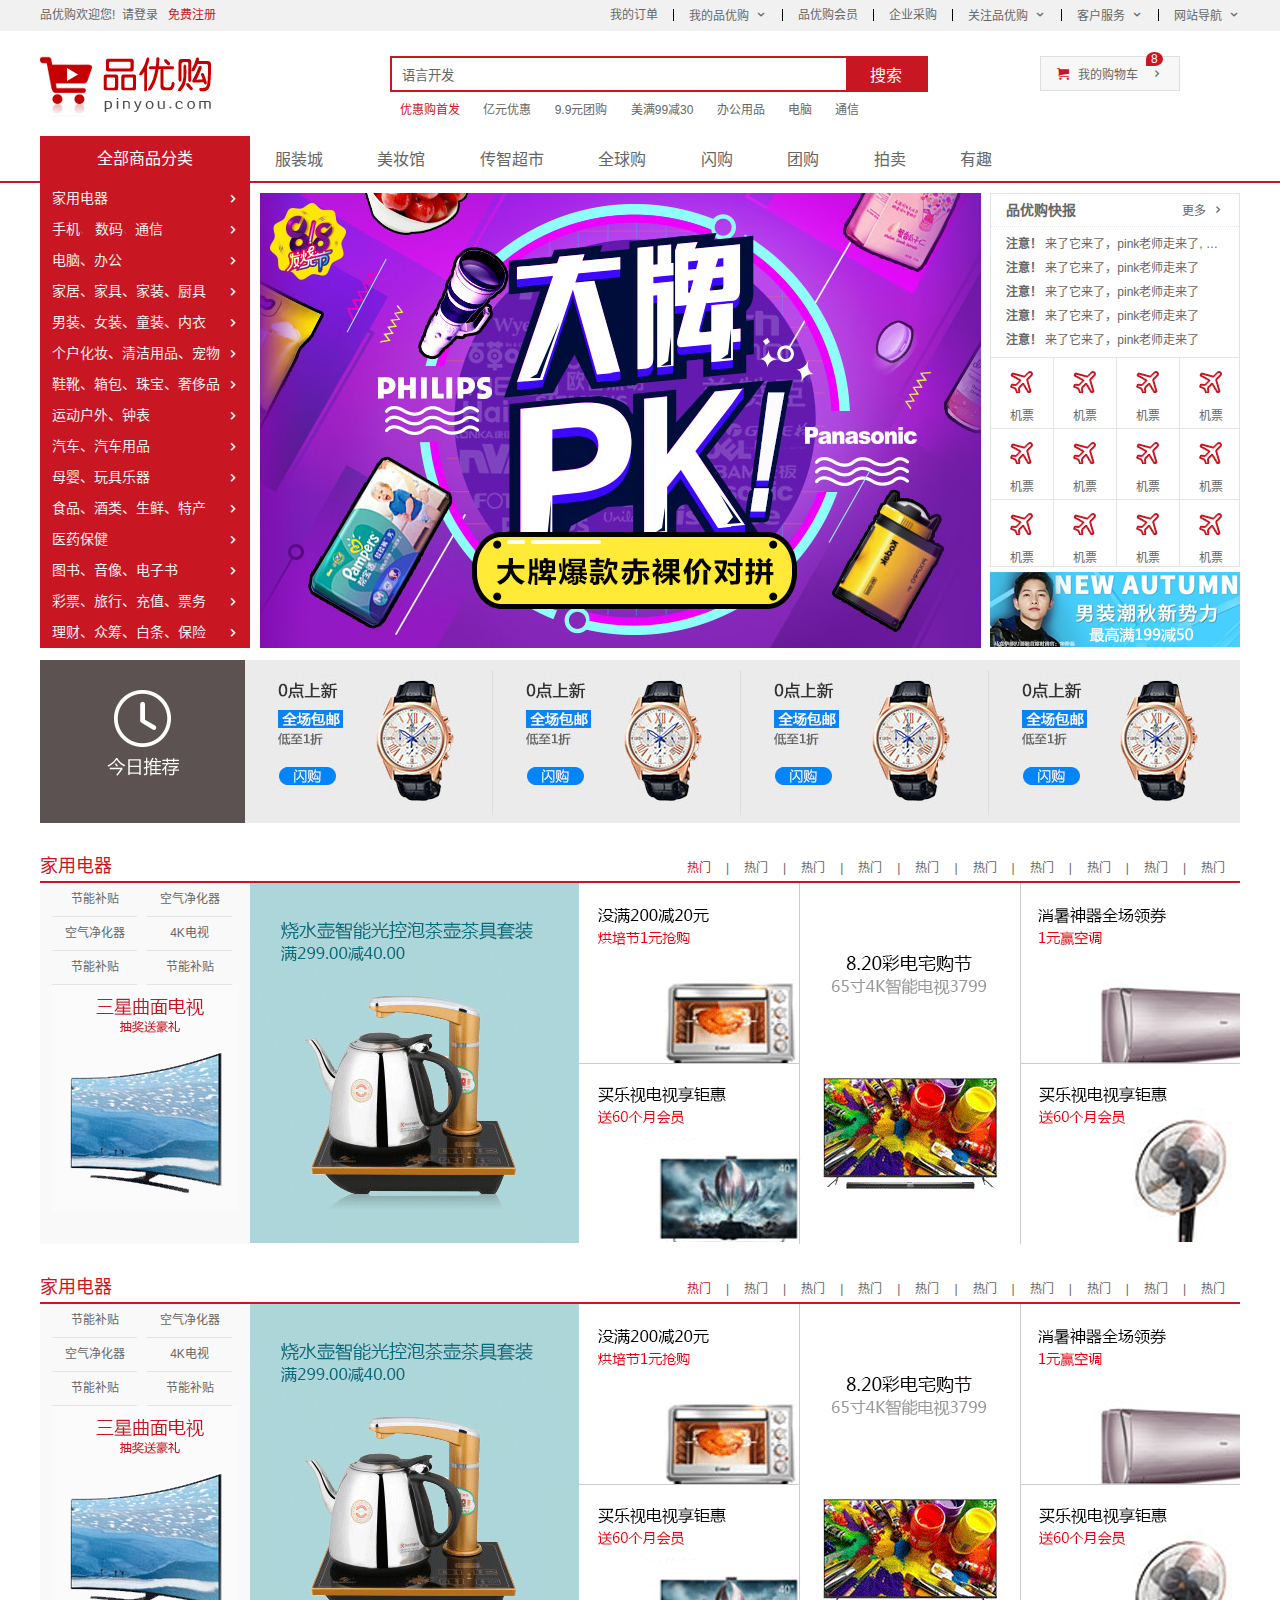
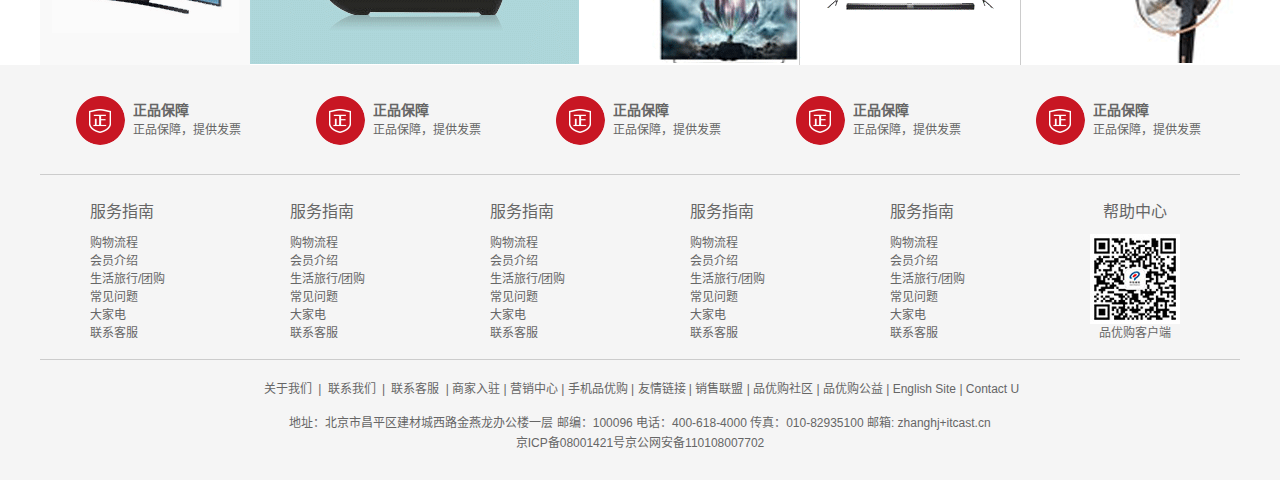
<file: index.html>
<!DOCTYPE html>
<html lang="zh-CN">

<head>
    <meta charset="UTF-8">
    <meta http-equiv="X-UA-Compatible" content="IE=edge">
    <meta name="viewport" content="width=device-width, initial-scale=1.0">
    <title>品优购商城-综合网购首选-正品低价、品质保障、配送及时、轻松购物！</title>
    <!-- 网站说明 -->
    <meta name="description"
        content="品优购商城-专业的综合网上购物商城,销售家电、数码通讯、电脑、家居百货、服装服饰、母婴、图书、食品等数万个品牌优质商品.便捷、诚信的服务，为您提供愉悦的网上购物体验!">
    <!-- 关键字 -->
    <meta name="keywords" content="网上购物,网上商城,手机,笔记本,电脑,MP3,CD,VCD,DV,相机,数码,配件,手表,存储卡,京东">
    <!-- 引入favicon图标 -->
    <link rel="shortcut icon" href="favicon.ico" />
    <!-- 引入css初始化； -->
    <link rel="stylesheet" href="css/base.css">
    <!-- 引入公共css -->
    <link rel="stylesheet" href="css/common.css">
    <link rel="stylesheet" href="css/index.css">

</head>

<body>
    <!-- 顶部快捷导航start -->
    <section class="shortcut">
        <div class="w">
            <article class="fl">
                <ul>
                    <li> 品优购欢迎您! &nbsp;</li>
                    <li> <a href="#">请登录</a> &nbsp; <a href="register.html" class="style_red">免费注册</a>
                    </li>
                </ul>

            </article>
            <div class="fr">
                <ul>
                    <li>我的订单</li>
                    <li></li>
                    <li class="aroow_icon">我的品优购</li>
                    <li></li>
                    <li>品优购会员</li>
                    <li></li>
                    <li>企业采购</li>
                    <li></li>
                    <li class="aroow_icon">关注品优购</li>
                    <li></li>
                    <li class="aroow_icon">客户服务</li>
                    <li></li>
                    <li class="aroow_icon">网站导航</li>
                </ul>


            </div>

        </div>
    </section>
    <!-- 顶部快捷导航end -->

    <!-- 头部模块header start  -->
    <header class="header w">
        <div class="logo">
            <h1>
                <a href="index.html" title="品优购商城">品优购商城</a>
            </h1>
        </div>

        <div class="seach">
            <input type="text" value="语言开发" class="fl">
            <button class="fl">搜索</button>

        </div>

        <div class="hotwords">
            <a href="#" class="style_red">优惠购首发</a>
            <a href="#">亿元优惠</a>
            <a href="#">9.9元团购</a>
            <a href="#">美满99减30</a>
            <a href="#">办公用品</a>
            <a href="#">电脑</a>
            <a href="#">通信</a>
        </div>

        <div class="shopcar">
            <span>8</span>
            我的购物车
        </div>

    </header>
    <!-- 头部模块header end -->

    <!-- 导航模块start -->
    <div class="nav">
        <nav class="w">
            <div class="dropdown">
                <div class="dt">全部商品分类</div>
                <section class="dd">
                    <ul>
                        <li><a href="#">家用电器</a> </li>
                        <li><a href="list.html">手机</a>、 <a href="#">数码</a>、<a href="#">通信</a> </li>
                        <li><a href="#">电脑、办公</a> </li>
                        <li><a href="#">家居、家具、家装、厨具</a> </li>
                        <li><a href="#">男装、女装、童装、内衣</a> </li>
                        <li><a href="#">个户化妆、清洁用品、宠物</a> </li>
                        <li><a href="#">鞋靴、箱包、珠宝、奢侈品</a> </li>
                        <li><a href="#">运动户外、钟表</a> </li>
                        <li><a href="#">汽车、汽车用品</a> </li>
                        <li><a href="#">母婴、玩具乐器</a> </li>
                        <li><a href="#">食品、酒类、生鲜、特产</a> </li>
                        <li><a href="#">医药保健</a> </li>
                        <li><a href="#">图书、音像、电子书</a> </li>
                        <li><a href="#">彩票、旅行、充值、票务</a> </li>
                        <li><a href="#">理财、众筹、白条、保险</a> </li>
                    </ul>
                </section>

            </div>
            <div class="navitems">
                <a href="#">服装城</a>
                <a href="#">美妆馆</a>
                <a href="#">传智超市</a>
                <a href="#">全球购</a>
                <a href="#">闪购</a>
                <a href="#">团购</a>
                <a href="#">拍卖</a>
                <a href="#">有趣</a>
            </div>
        </nav>
    </div>
    <!-- 导航模块end -->


    <!-- 首页专有模块start -->
    <div class="w">
        <div class="main">
            <div class="focus fl">
                <ul>
                    <li><img src="upload/focus1.png" alt=""></li>
                </ul>
            </div>

            <div class="newsflash fr">
                <div class="news">
                    <div class="news_hd">
                        <h5 class="fl">品优购快报</h5>
                        <a href="#" class="more fr">更多 <span></span></a>
                    </div>
                    <div class="news_bd">
                        <ul>
                            <li><a href="#"><strong>注意！</strong> 来了它来了，pink老师走来了, 它是谁？</a></li>
                            <li><a href="#"><strong>注意！</strong> 来了它来了，pink老师走来了</a></li>
                            <li><a href="#"><strong>注意！</strong> 来了它来了，pink老师走来了</a></li>
                            <li><a href="#"><strong>注意！</strong> 来了它来了，pink老师走来了</a></li>
                            <li><a href="#"><strong>注意！</strong> 来了它来了，pink老师走来了</a></li>

                        </ul>
                    </div>
                </div>
                <div class="lifeservie">
                    <ul>
                        <li><span></span>
                            <p>机票</p>
                        </li>
                        <li><span></span>
                            <p>机票</p>
                        </li>
                        <li><span></span>
                            <p>机票</p>
                        </li>
                        <li><span></span>
                            <p>机票</p>
                        </li>
                        <li><span></span>
                            <p>机票</p>
                        </li>
                        <li><span></span>
                            <p>机票</p>
                        </li>
                        <li><span></span>
                            <p>机票</p>
                        </li>
                        <li><span></span>
                            <p>机票</p>
                        </li>
                        <li><span></span>
                            <p>机票</p>
                        </li>
                        <li><span></span>
                            <p>机票</p>
                        </li>
                        <li><span></span>
                            <p>机票</p>
                        </li>
                        <li><span></span>
                            <p>机票</p>
                        </li>
                        <span></span>
                        <p>机票</p>
                    </ul>
                </div>
                <div class="bargain"><img src="upload/bargain.png" alt=""></div>
            </div>
        </div>
    </div>
    <!-- 首页专有模块end -->


    <!-- 推荐模块start -->
    <div class="recom w">
        <div class="recom_hd fl">
            <img src="images/recom.png" alt="">
        </div>
        <div class="recom_bd ">
            <ul>
                <li>
                    <img src="upload/recom_03.jpg" alt="">
                </li>
                <li>
                    <img src="upload/recom_03.jpg" alt="">
                </li>
                <li>
                    <img src="upload/recom_03.jpg" alt="">
                </li>
                <li>
                    <img src="upload/recom_03.jpg" alt="">
                </li>
            </ul>
        </div>
    </div>
    <!-- 推荐模块end -->

    <!-- 楼层区域start -->
    <div class="floor w">
        <!-- /*总盒子*/ -->
        <div class="jiadian">
            <!-- /*第一行大盒子*/ -->
            <div class="box_hd">
                <!-- /* 头部导航盒子*/ -->
                <h3 class="fl">家用电器</h3>
                <div class="tab_list fr">
                    <ul>
                        <li><a href="#" class="style_red">热门</a>|</li>
                        <li><a href="#">热门</a>|</li>
                        <li><a href="#">热门</a>|</li>
                        <li><a href="#">热门</a>|</li>
                        <li><a href="#">热门</a>|</li>
                        <li><a href="#">热门</a>|</li>
                        <li><a href="#">热门</a>|</li>
                        <li><a href="#">热门</a>|</li>
                        <li><a href="#">热门</a>|</li>
                        <li><a href="#">热门</a></li>

                    </ul>
                </div>

            </div>

            <div class="box_bd">
                <!-- 主体内容盒子 -->
                <div class="tab_content">
                    <!-- 装内容的盒子 -->
                    <div class="tab_list_item">
                        <!-- 内容盒子1，对应头部导航盒子的关键词 -->
                        <div class="col_210 fl">
                            <!-- 第一列盒子 -->

                            <ul>
                                <li><a href="#">节能补贴</a></li>
                                <li><a href="#">空气净化器</a></li>
                                <li><a href="#">空气净化器</a></li>
                                <li><a href="#">4K电视</a></li>
                                <li><a href="#">节能补贴</a></li>
                                <li><a href="#">节能补贴</a></li>
                            </ul>

                            <a href="#"><img src="upload/floor-1-1.png" alt=""></a>
                        </div>

                        <div class="col_329 fl">
                            <a href="#"><img src="upload/floor-1-b01.png" alt=""></a>
                        </div>
                        <!-- 第二列盒子 -->
                        <div class="col_221 fl">
                            <a href="#" class="bb"><img src="upload/floor-1-2.png" alt=""></a>
                            <a href="#"><img src="upload/floor-1-3.png" alt=""></a>

                        </div>
                        <!-- 第三列盒子 -->

                        <div class="col_221 fl">
                            <a href="#"><img src="upload/floor-1-4.png" alt=""></a>
                        </div>
                        <!-- 第四列盒子 -->

                        <div class="col_219 fl">
                            <a href="#" class="bb"><img src="upload/floor-1-5.png" alt=""></a>
                            <a href="#"><img src="upload/floor-1-6.png" alt=""></a>

                        </div>
                        <!-- 第五列盒子 -->

                    </div>
                </div>


            </div>
        </div>


        <div class="shouji">
            <!-- /*第一行大盒子*/ -->
            <div class="box_hd">
                <!-- /* 头部导航盒子*/ -->
                <h3 class="fl">家用电器</h3>
                <div class="tab_list fr">
                    <ul>
                        <li><a href="#" class="style_red">热门</a>|</li>
                        <li><a href="#">热门</a>|</li>
                        <li><a href="#">热门</a>|</li>
                        <li><a href="#">热门</a>|</li>
                        <li><a href="#">热门</a>|</li>
                        <li><a href="#">热门</a>|</li>
                        <li><a href="#">热门</a>|</li>
                        <li><a href="#">热门</a>|</li>
                        <li><a href="#">热门</a>|</li>
                        <li><a href="#">热门</a></li>

                    </ul>
                </div>

            </div>

            <div class="box_bd">
                <!-- 主体内容盒子 -->
                <div class="tab_content">
                    <!-- 装内容的盒子 -->
                    <div class="tab_list_item">
                        <!-- 内容盒子1，对应头部导航盒子的关键词 -->
                        <div class="col_210 fl">
                            <!-- 第一列盒子 -->

                            <ul>
                                <li><a href="#">节能补贴</a></li>
                                <li><a href="#">空气净化器</a></li>
                                <li><a href="#">空气净化器</a></li>
                                <li><a href="#">4K电视</a></li>
                                <li><a href="#">节能补贴</a></li>
                                <li><a href="#">节能补贴</a></li>
                            </ul>

                            <a href="#"><img src="upload/floor-1-1.png" alt=""></a>
                        </div>

                        <div class="col_329 fl">
                            <a href="#"><img src="upload/floor-1-b01.png" alt=""></a>
                        </div>
                        <!-- 第二列盒子 -->
                        <div class="col_221 fl">
                            <a href="#" class="bb"><img src="upload/floor-1-2.png" alt=""></a>
                            <a href="#"><img src="upload/floor-1-3.png" alt=""></a>

                        </div>
                        <!-- 第三列盒子 -->

                        <div class="col_221 fl">
                            <a href="#"><img src="upload/floor-1-4.png" alt=""></a>
                        </div>
                        <!-- 第四列盒子 -->

                        <div class="col_219 fl">
                            <a href="#" class="bb"><img src="upload/floor-1-5.png" alt=""></a>
                            <a href="#"><img src="upload/floor-1-6.png" alt=""></a>

                        </div>
                        <!-- 第五列盒子 -->

                    </div>
                </div>


            </div>
        </div>
    </div>
    <!-- 楼层区域end -->


    <!-- 底部模块start -->
    <footer class="footer">
        <div class="w">
            <div class="mod_servecie">
                <ul>
                    <li>
                        <h5></h5>
                        <div class="service_txt">
                            <h3>正品保障 </h3>
                            <p>正品保障，提供发票</p>

                        </div>
                    </li>
                    <li>
                        <h5></h5>
                        <div class="service_txt">
                            <h3>正品保障 </h3>
                            <p>正品保障，提供发票</p>

                        </div>
                    </li>
                    <li>
                        <h5></h5>
                        <div class="service_txt">
                            <h3>正品保障 </h3>
                            <p>正品保障，提供发票</p>

                        </div>
                    </li>
                    <li>
                        <h5></h5>
                        <div class="service_txt">
                            <h3>正品保障 </h3>
                            <p>正品保障，提供发票</p>

                        </div>
                    </li>
                    <li>
                        <h5></h5>
                        <div class="service_txt">
                            <h3>正品保障 </h3>
                            <p>正品保障，提供发票</p>

                        </div>
                    </li>


                </ul>
            </div>

            <div class="mod_help">
                <dl>
                    <dt>服务指南</dt>
                    <dd><a href="#">购物流程</a></dd>
                    <dd><a href="#">会员介绍</a></dd>
                    <dd><a href="#">生活旅行/团购</a></dd>
                    <dd><a href="#">常见问题</a></dd>
                    <dd><a href="#">大家电</a></dd>
                    <dd><a href="#">联系客服</a></dd>
                </dl>
                <dl>
                    <dt>服务指南</dt>
                    <dd><a href="#">购物流程</a></dd>
                    <dd><a href="#">会员介绍</a></dd>
                    <dd><a href="#">生活旅行/团购</a></dd>
                    <dd><a href="#">常见问题</a></dd>
                    <dd><a href="#">大家电</a></dd>
                    <dd><a href="#">联系客服</a></dd>
                </dl>
                <dl>
                    <dt>服务指南</dt>
                    <dd><a href="#">购物流程</a></dd>
                    <dd><a href="#">会员介绍</a></dd>
                    <dd><a href="#">生活旅行/团购</a></dd>
                    <dd><a href="#">常见问题</a></dd>
                    <dd><a href="#">大家电</a></dd>
                    <dd><a href="#">联系客服</a></dd>
                </dl>
                <dl>
                    <dt>服务指南</dt>
                    <dd><a href="#">购物流程</a></dd>
                    <dd><a href="#">会员介绍</a></dd>
                    <dd><a href="#">生活旅行/团购</a></dd>
                    <dd><a href="#">常见问题</a></dd>
                    <dd><a href="#">大家电</a></dd>
                    <dd><a href="#">联系客服</a></dd>
                </dl>
                <dl>
                    <dt>服务指南</dt>
                    <dd><a href="#">购物流程</a></dd>
                    <dd><a href="#">会员介绍</a></dd>
                    <dd><a href="#">生活旅行/团购</a></dd>
                    <dd><a href="#">常见问题</a></dd>
                    <dd><a href="#">大家电</a></dd>
                    <dd><a href="#">联系客服</a></dd>
                </dl>

                <dl>
                    <dt id="di">帮助中心</dt>
                    <dd><img src="images/wx_cz.jpg" alt=""></dd>
                    <dd>品优购客户端</dd>
                </dl>

            </div>
        </div>

        <div class="mod_copyright w">
            <div class="link">
                <a href="#">关于我们</a> | <a href="#">联系我们</a> | <a href="#">联系客服</a> | 商家入驻 | 营销中心 | 手机品优购 | 友情链接 | 销售联盟 |
                品优购社区 | 品优购公益 |
                English Site | Contact U
            </div>
            <div class="copyright">
                地址：北京市昌平区建材城西路金燕龙办公楼一层 邮编：100096 电话：400-618-4000 传真：010-82935100 邮箱: zhanghj+itcast.cn <br>
                京ICP备08001421号京公网安备110108007702
            </div>
        </div>
    </footer>
    <!-- 底部模块end -->

</body>

</html>
</file>
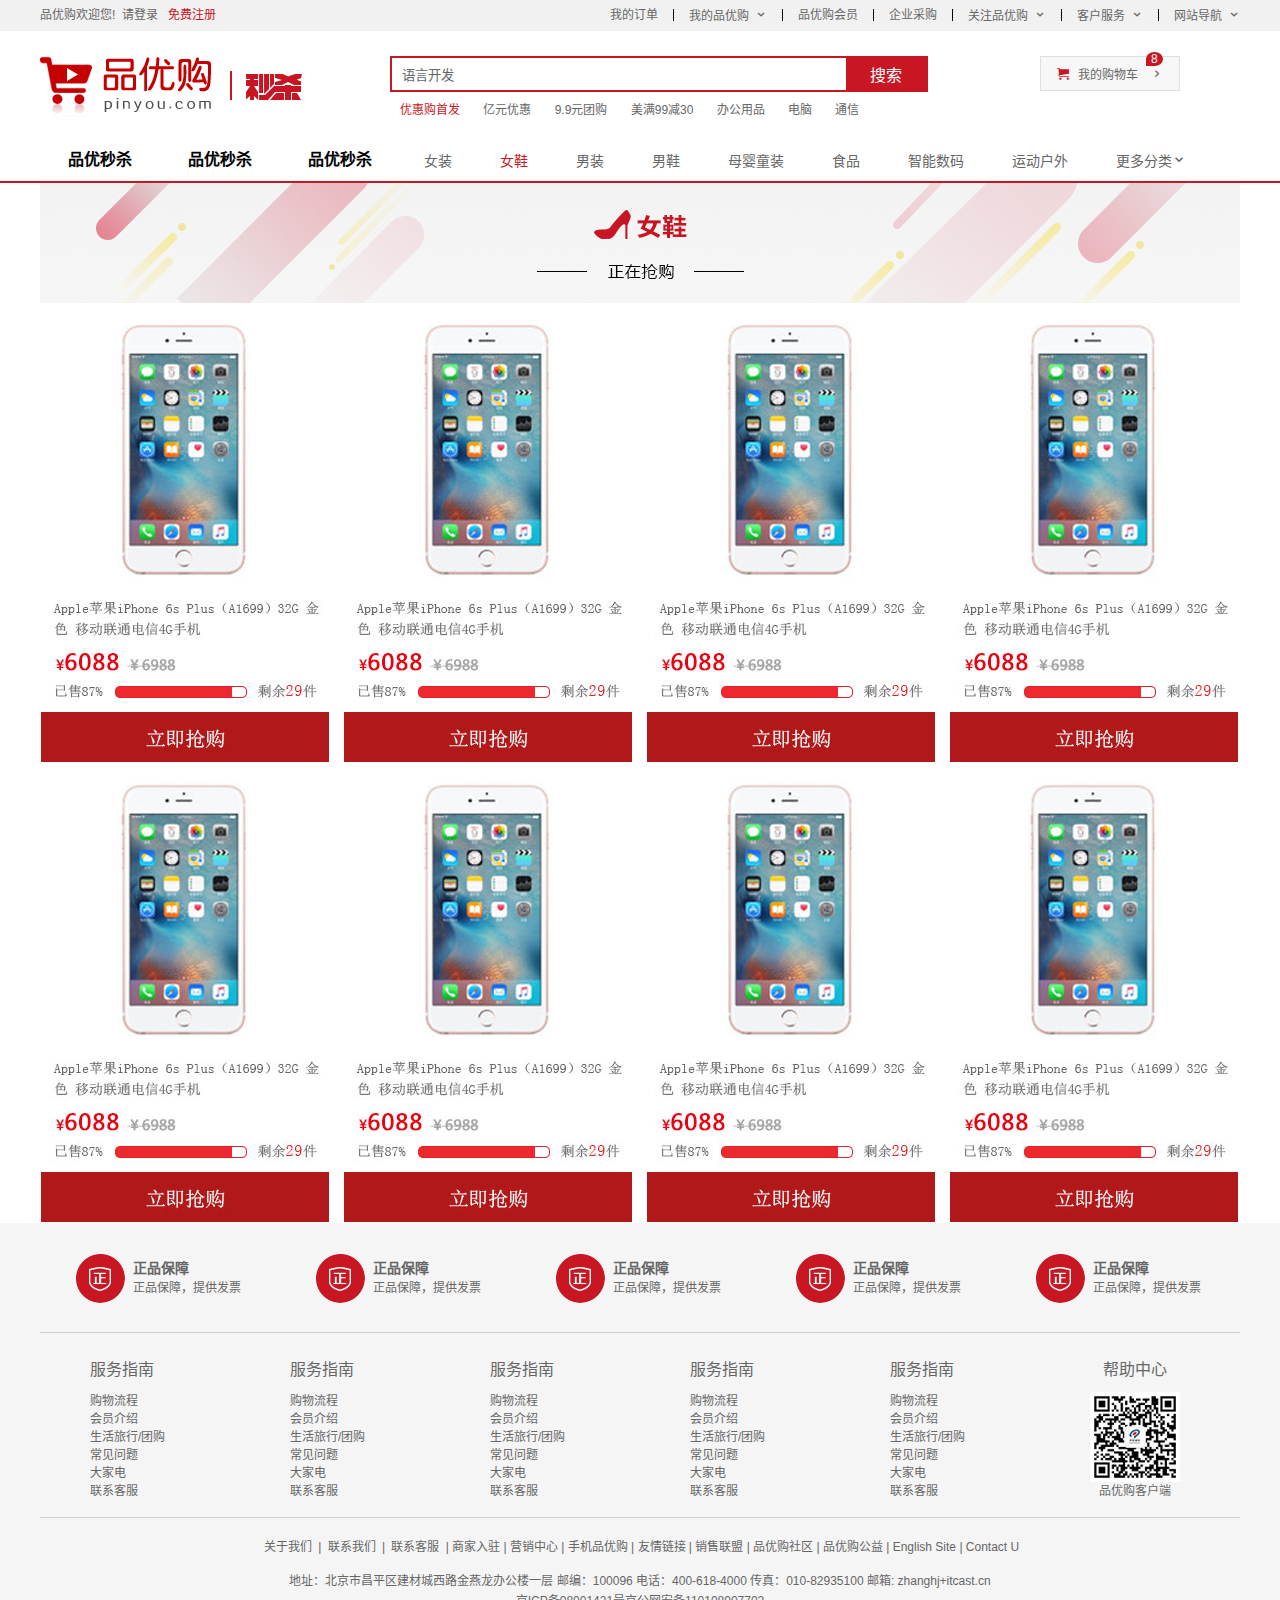
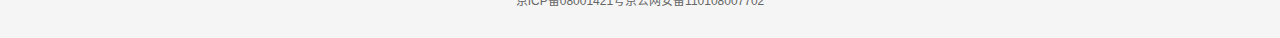
<file: list.html>
<!DOCTYPE html>
<html lang="zh-CN">

<head>
    <meta charset="UTF-8">
    <meta http-equiv="X-UA-Compatible" content="IE=edge">
    <meta name="viewport" content="width=device-width, initial-scale=1.0">
    <title>品优购商城-综合网购首选-正品低价、品质保障、配送及时、轻松购物！</title>
    <!-- 网站说明 -->
    <meta name="description"
        content="品优购商城-专业的综合网上购物商城,销售家电、数码通讯、电脑、家居百货、服装服饰、母婴、图书、食品等数万个品牌优质商品.便捷、诚信的服务，为您提供愉悦的网上购物体验!">
    <!-- 关键字 -->
    <meta name="keywords" content="网上购物,网上商城,手机,笔记本,电脑,MP3,CD,VCD,DV,相机,数码,配件,手表,存储卡,京东">
    <!-- 引入favicon图标 -->
    <link rel="shortcut icon" href="favicon.ico" />
    <!-- 引入css初始化； -->
    <link rel="stylesheet" href="css/base.css">
    <!-- 引入公共css -->
    <link rel="stylesheet" href="css/common.css">
    <link rel="stylesheet" href="css/list.css">
</head>

<body>
    <!-- 顶部快捷导航start -->
    <section class="shortcut">
        <div class="w">
            <article class="fl">
                <ul>
                    <li> 品优购欢迎您! &nbsp;</li>
                    <li> <a href="#">请登录</a> &nbsp; <a href="register.html" class="style_red">免费注册</a>
                    </li>
                </ul>

            </article>
            <div class="fr">
                <ul>
                    <li>我的订单</li>
                    <li></li>
                    <li class="aroow_icon">我的品优购</li>
                    <li></li>
                    <li>品优购会员</li>
                    <li></li>
                    <li>企业采购</li>
                    <li></li>
                    <li class="aroow_icon">关注品优购</li>
                    <li></li>
                    <li class="aroow_icon">客户服务</li>
                    <li></li>
                    <li class="aroow_icon">网站导航</li>
                </ul>


            </div>

        </div>
    </section>
    <!-- 顶部快捷导航end -->

    <!-- 头部模块header start  -->
    <header class="header w">
        <div class="logo">
            <h1>
                <a href="index.html" title="品优购商城">品优购商城</a>
            </h1>
        </div>


        <!-- 秒杀模块start -->
        <div class="sk">
            <img src="images/sk.png" alt="">
        </div>
        <!-- 秒杀模块end -->


        <div class="seach">
            <input type="text" value="语言开发" class="fl">
            <button class="fl">搜索</button>

        </div>

        <div class="hotwords">
            <a href="#" class="style_red">优惠购首发</a>
            <a href="#">亿元优惠</a>
            <a href="#">9.9元团购</a>
            <a href="#">美满99减30</a>
            <a href="#">办公用品</a>
            <a href="#">电脑</a>
            <a href="#">通信</a>
        </div>

        <div class="shopcar">
            <span>8</span>
            我的购物车
        </div>

    </header>
    <!-- 头部模块header end -->

    <!-- 导航模块start -->
    <div class="nav">
        <nav class="w">
            <div class="sk_list fl">
                <ul>
                    <li><a href="#">品优秒杀</a></li>
                    <li><a href="#">品优秒杀</a></li>
                    <li><a href="#">品优秒杀</a></li>
                </ul>
            </div>

            <div class="sk_con fl">
                <ul>
                    <li><a href="#">女装</a></li>
                    <li><a href="#" class="style_red">女鞋</a></li>
                    <li><a href="#">男装</a></li>
                    <li><a href="#">男鞋</a></li>
                    <li><a href="#">母婴童装</a></li>
                    <li><a href="#">食品</a></li>
                    <li><a href="#">智能数码</a></li>
                    <li><a href="#">运动户外</a></li>
                    <li><a href="#">更多分类</a></li>
                </ul>
            </div>
        </nav>
    </div>
    <!-- 导航模块end -->


    <div class="sk_container w">
        <div class="sk_hd"><img src="upload/bg_03.png" alt=""></div>
        <div class="sk_bd">
            <ul class="clearfix">
                <li><img src="upload/list.jpg" alt=""></li>
                <li><img src="upload/list.jpg" alt=""></li>
                <li><img src="upload/list.jpg" alt=""></li>
                <li><img src="upload/list.jpg" alt="" class="qing"></li>

                <li><img src="upload/list.jpg" alt=""></li>
                <li><img src="upload/list.jpg" alt=""></li>
                <li><img src="upload/list.jpg" alt=""></li>
                <li><img src="upload/list.jpg" alt="" class="qing"></li>
            </ul>
        </div>
    </div>



    <!-- 底部模块start -->
    <footer class="footer">
        <div class="w">
            <div class="mod_servecie">
                <ul>
                    <li>
                        <h5></h5>
                        <div class="service_txt">
                            <h3>正品保障 </h3>
                            <p>正品保障，提供发票</p>

                        </div>
                    </li>
                    <li>
                        <h5></h5>
                        <div class="service_txt">
                            <h3>正品保障 </h3>
                            <p>正品保障，提供发票</p>

                        </div>
                    </li>
                    <li>
                        <h5></h5>
                        <div class="service_txt">
                            <h3>正品保障 </h3>
                            <p>正品保障，提供发票</p>

                        </div>
                    </li>
                    <li>
                        <h5></h5>
                        <div class="service_txt">
                            <h3>正品保障 </h3>
                            <p>正品保障，提供发票</p>

                        </div>
                    </li>
                    <li>
                        <h5></h5>
                        <div class="service_txt">
                            <h3>正品保障 </h3>
                            <p>正品保障，提供发票</p>

                        </div>
                    </li>


                </ul>
            </div>

            <div class="mod_help">
                <dl>
                    <dt>服务指南</dt>
                    <dd><a href="#">购物流程</a></dd>
                    <dd><a href="#">会员介绍</a></dd>
                    <dd><a href="#">生活旅行/团购</a></dd>
                    <dd><a href="#">常见问题</a></dd>
                    <dd><a href="#">大家电</a></dd>
                    <dd><a href="#">联系客服</a></dd>
                </dl>
                <dl>
                    <dt>服务指南</dt>
                    <dd><a href="#">购物流程</a></dd>
                    <dd><a href="#">会员介绍</a></dd>
                    <dd><a href="#">生活旅行/团购</a></dd>
                    <dd><a href="#">常见问题</a></dd>
                    <dd><a href="#">大家电</a></dd>
                    <dd><a href="#">联系客服</a></dd>
                </dl>
                <dl>
                    <dt>服务指南</dt>
                    <dd><a href="#">购物流程</a></dd>
                    <dd><a href="#">会员介绍</a></dd>
                    <dd><a href="#">生活旅行/团购</a></dd>
                    <dd><a href="#">常见问题</a></dd>
                    <dd><a href="#">大家电</a></dd>
                    <dd><a href="#">联系客服</a></dd>
                </dl>
                <dl>
                    <dt>服务指南</dt>
                    <dd><a href="#">购物流程</a></dd>
                    <dd><a href="#">会员介绍</a></dd>
                    <dd><a href="#">生活旅行/团购</a></dd>
                    <dd><a href="#">常见问题</a></dd>
                    <dd><a href="#">大家电</a></dd>
                    <dd><a href="#">联系客服</a></dd>
                </dl>
                <dl>
                    <dt>服务指南</dt>
                    <dd><a href="#">购物流程</a></dd>
                    <dd><a href="#">会员介绍</a></dd>
                    <dd><a href="#">生活旅行/团购</a></dd>
                    <dd><a href="#">常见问题</a></dd>
                    <dd><a href="#">大家电</a></dd>
                    <dd><a href="#">联系客服</a></dd>
                </dl>

                <dl>
                    <dt id="di">帮助中心</dt>
                    <dd><img src="images/wx_cz.jpg" alt=""></dd>
                    <dd>品优购客户端</dd>
                </dl>

            </div>
        </div>

        <div class="mod_copyright w">
            <div class="link">
                <a href="#">关于我们</a> | <a href="#">联系我们</a> | <a href="#">联系客服</a> | 商家入驻 | 营销中心 | 手机品优购 | 友情链接 | 销售联盟 |
                品优购社区 | 品优购公益 |
                English Site | Contact U
            </div>
            <div class="copyright">
                地址：北京市昌平区建材城西路金燕龙办公楼一层 邮编：100096 电话：400-618-4000 传真：010-82935100 邮箱: zhanghj+itcast.cn <br>
                京ICP备08001421号京公网安备110108007702
            </div>
        </div>
    </footer>
    <!-- 底部模块end -->

</body>

</html>
</file>
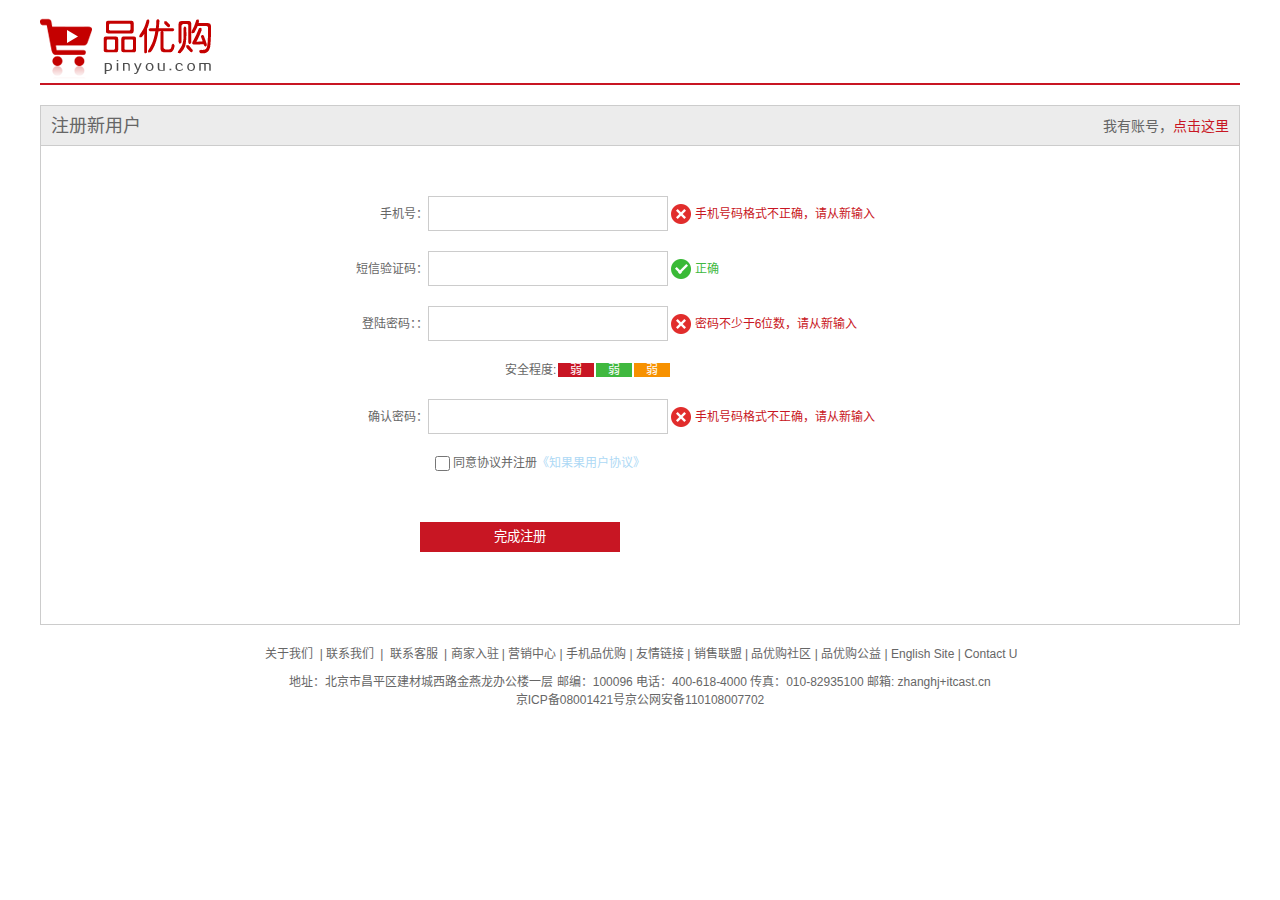
<file: register.html>
<!DOCTYPE html>
<html lang="zh-CN">

<head>
    <meta charset="UTF-8">
    <meta http-equiv="X-UA-Compatible" content="IE=edge">
    <meta name="viewport" content="width=device-width, initial-scale=1.0">
    <title>个人注册</title>
    <!-- 引入favicon图标 -->
    <link rel="shortcut icon" href="favicon.ico" />
    <!-- 引入css初始化； -->
    <link rel="stylesheet" href="css/base.css">
    <link rel="stylesheet" href="css/register.css">
</head>

<body>
    <header class="header w">
        <div class="logo">
            <h1>
                <a href="index.html"></a>
            </h1>
        </div>
    </header>

    <div class="registerarea w">
        <div class="reg_nav">
            <div class="new fl">
                注册新用户
            </div>
            <div class="fr">
                我有账号，<a href="#" class="style_red">点击这里</a>
            </div>
        </div>

        <div class="reg_from">
            <form action="">
                <ul>
                    <li>
                        <label for="">手机号：</label><input type="text" type="number" class="inp">
                        <span class="style_red"><i class="error_icon"></i> 手机号码格式不正确，请从新输入 </span>
                    </li>
                    <li>
                        <label for="">短信验证码：</label><input type="text" type="number" class="inp">
                        <span class="style_red success"><i class="success_icon"></i> 正确</span>
                    </li>
                    <li>
                        <label for="">登陆密码：：</label><input type="text" type="number" class="inp">
                        <span class="style_red"><i class="error_icon"></i> 密码不少于6位数，请从新输入 </span>
                    </li>
                    <li class="safe">
                        安全程度:<span class="ruo">弱</span><span class="zhong">弱</span><span class="qiang">弱</span>
                    </li>
                    <li>
                        <label for="">确认密码：</label><input type="text" type="number" class="inp">
                        <span class="style_red"><i class="error_icon"></i> 手机号码格式不正确，请从新输入 </span>
                    </li>

                    <li class="agree">
                        <input type="checkbox">
                        同意协议并注册<a href="#">《知果果用户协议》</a>

                    </li>

                    <li><input type="submit" value="完成注册" class="button"> </li>

                </ul>
            </form>

        </div>

    </div>
    </div>


    <div class="footer">

        <ul>
            <li>
                <a href="#">关于我们</a> |<a href="#">联系我们</a> | <a href="#">联系客服</a> | 商家入驻 | 营销中心 | 手机品优购 | 友情链接 |
                销售联盟 |
                品优购社区 | 品优购公益 | English Site | Contact U
            </li>
        </ul>

        <P> 地址：北京市昌平区建材城西路金燕龙办公楼一层 邮编：100096 电话：400-618-4000 传真：010-82935100 邮箱: zhanghj+itcast.cn <br>
            京ICP备08001421号京公网安备110108007702</P>
    </div>
</body>

</html>
</file>
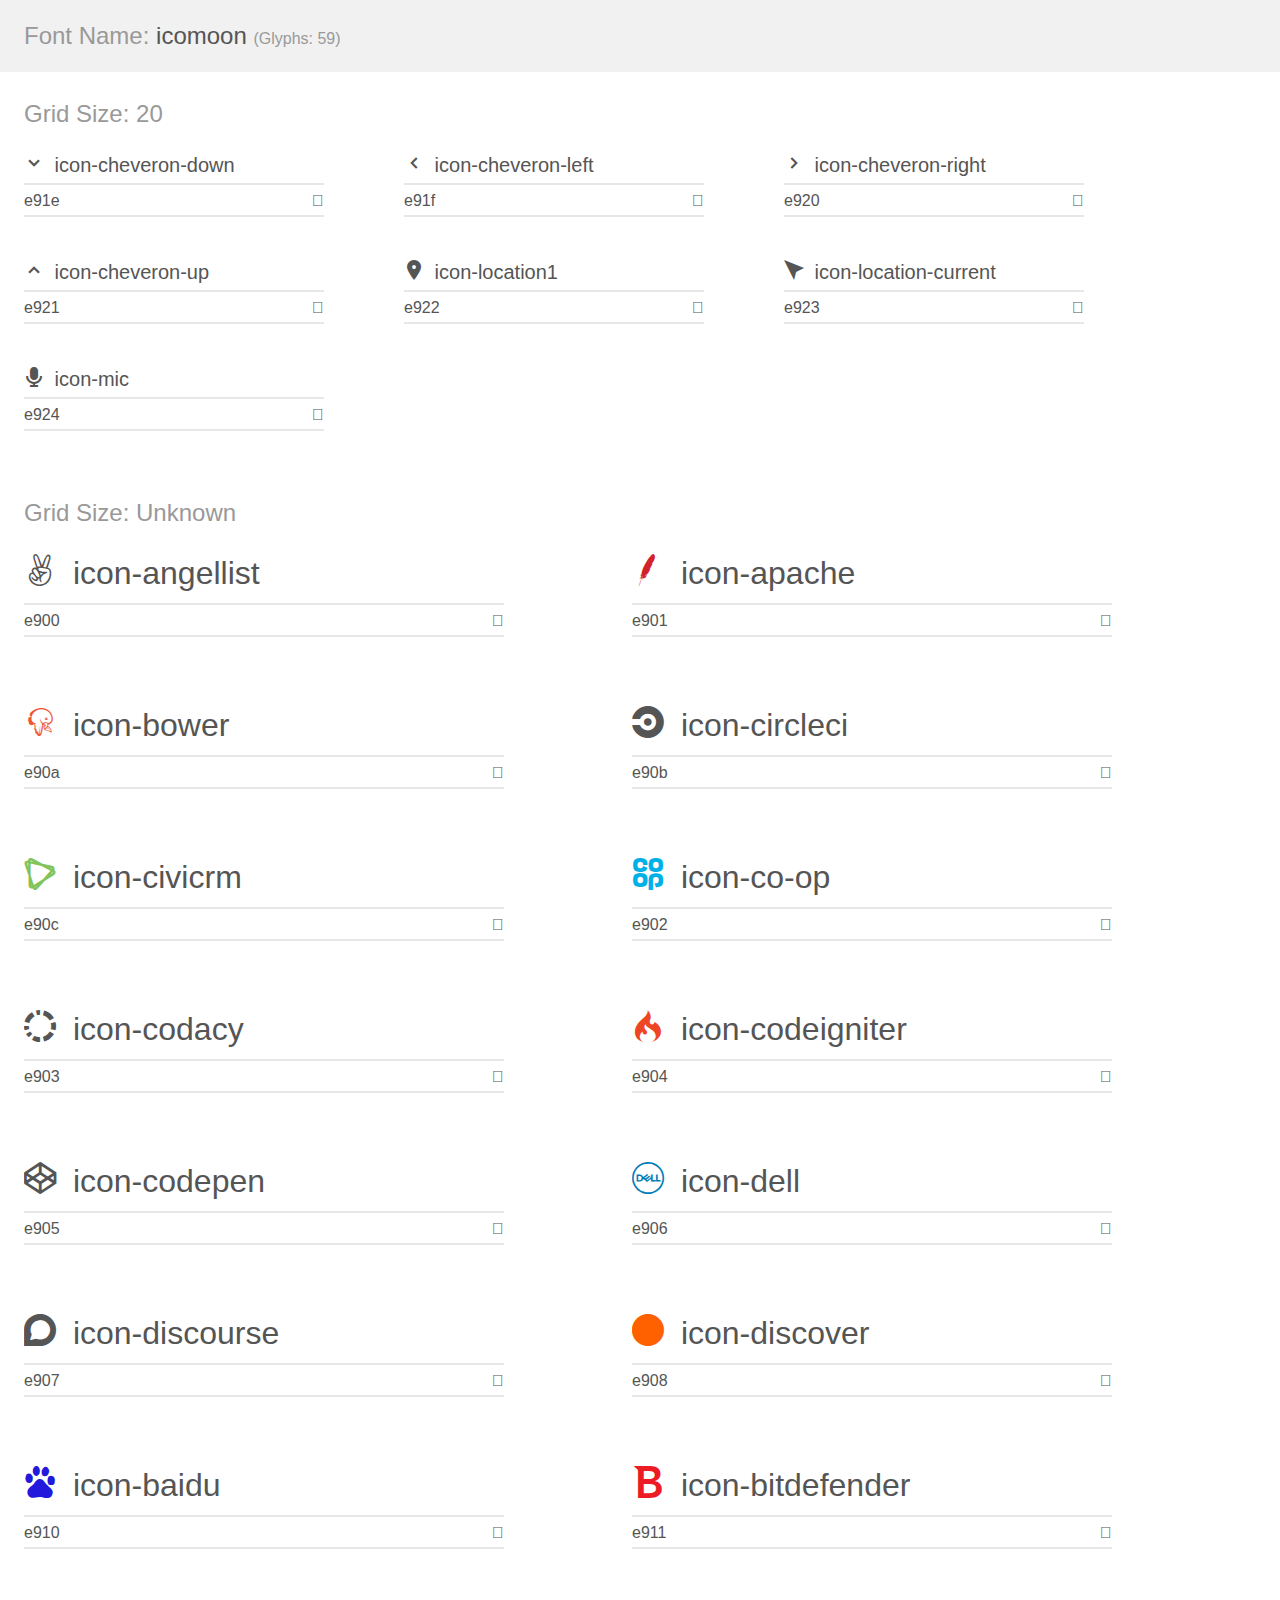
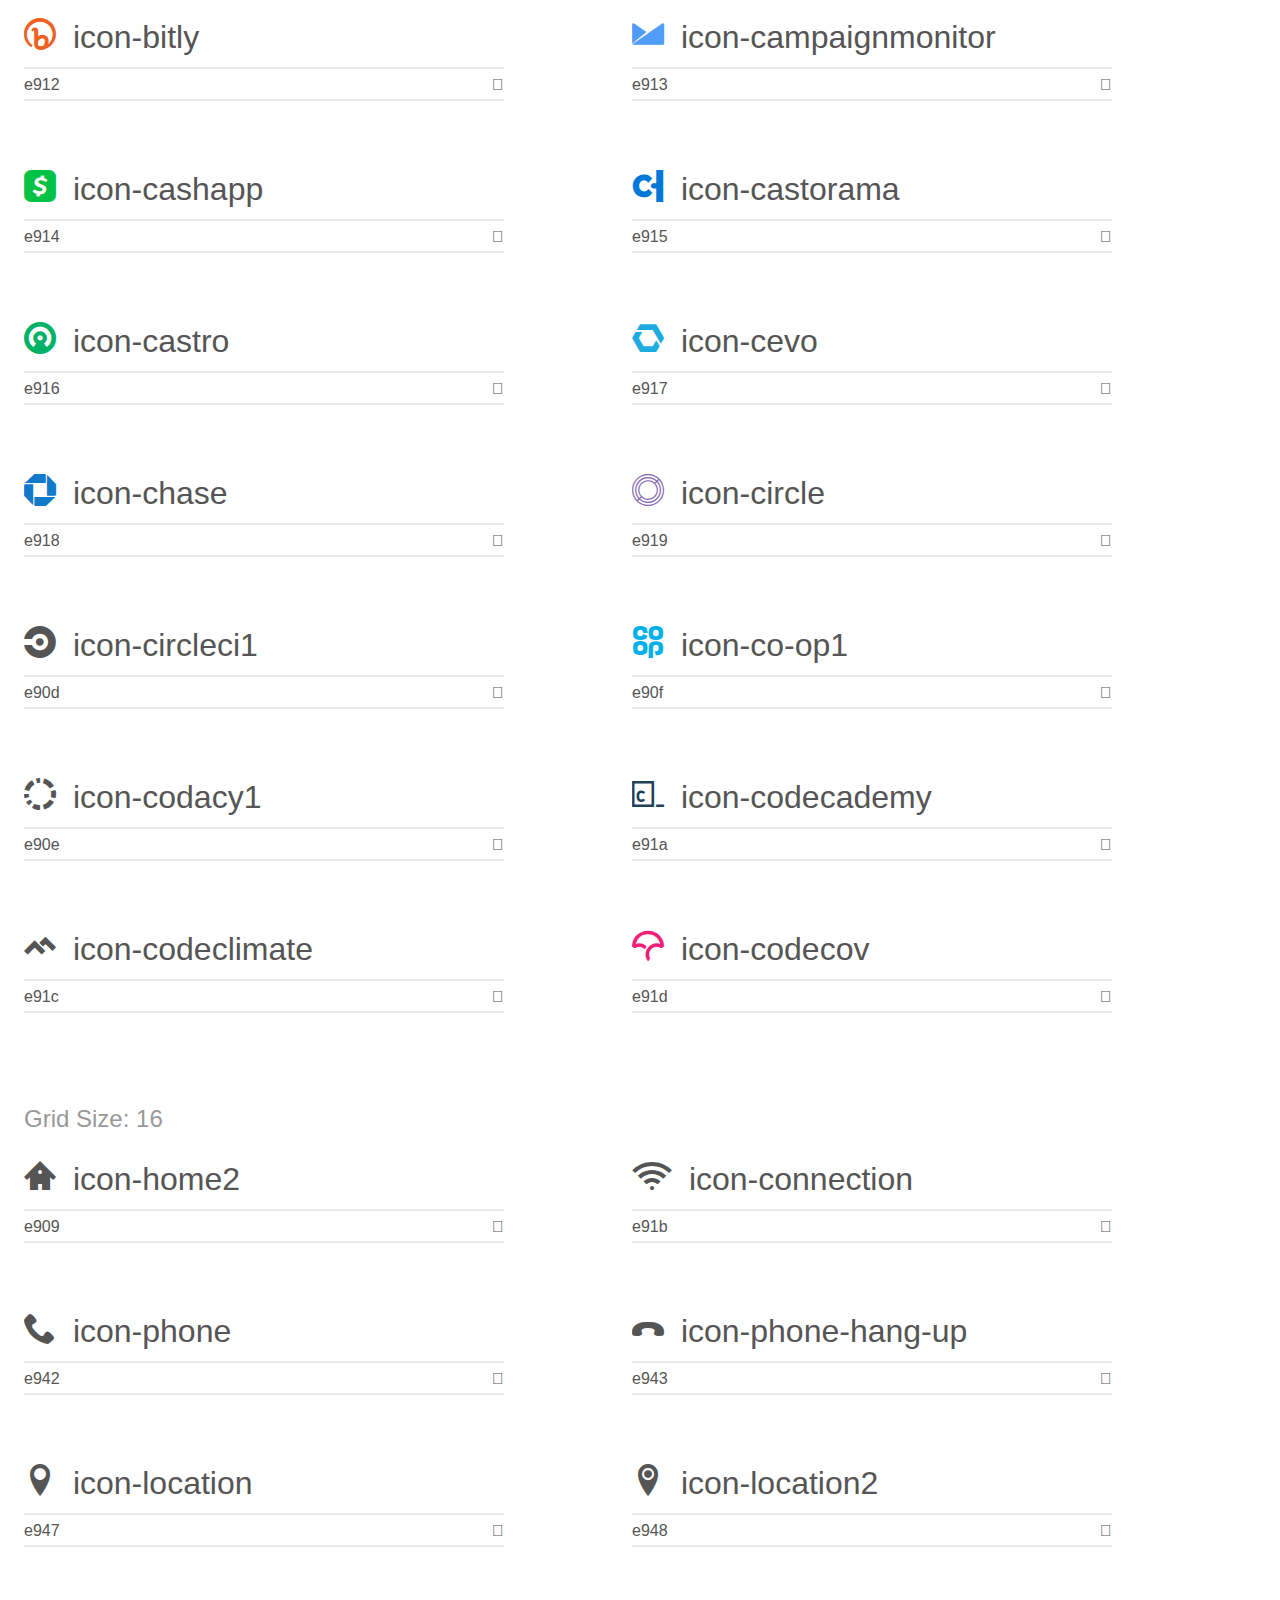
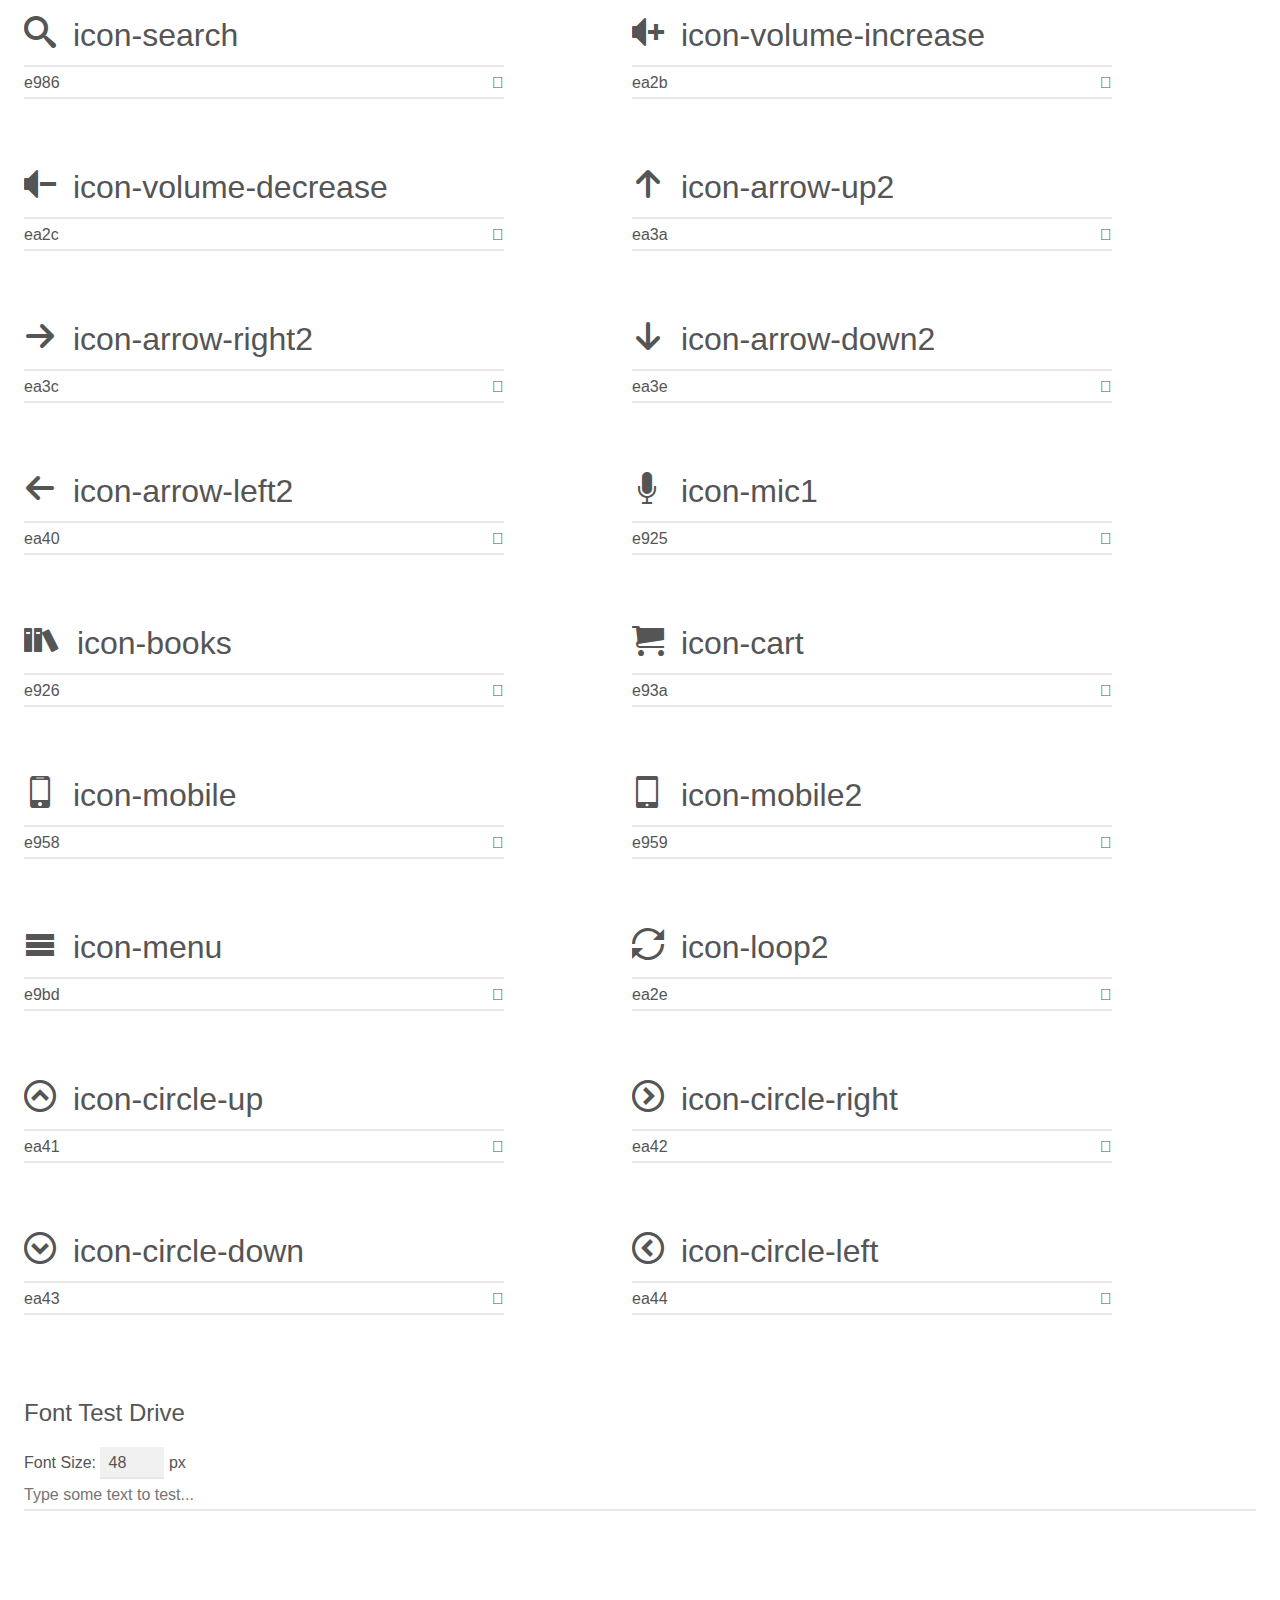
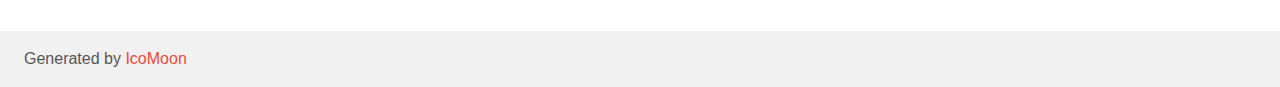
<file: icomoon/demo.html>
<!doctype html>
<html>
<head>
    <meta charset="utf-8">
    <title>IcoMoon Demo</title>
    <meta name="description" content="An Icon Font Generated By IcoMoon.io">
    <meta name="viewport" content="width=device-width, initial-scale=1">
    <link rel="stylesheet" href="demo-files/demo.css">
    <link rel="stylesheet" href="style.css"></head>
<body>
    <div class="bgc1 clearfix">
        <h1 class="mhmm mvm"><span class="fgc1">Font Name:</span> icomoon <small class="fgc1">(Glyphs:&nbsp;59)</small></h1>
    </div>
    <div class="clearfix mhl ptl">
        <h1 class="mvm mtn fgc1">Grid Size: 20</h1>
        <div class="glyph fs1">
            <div class="clearfix bshadow0 pbs">
                <span class="icon-cheveron-down"></span>
                <span class="mls"> icon-cheveron-down</span>
            </div>
            <fieldset class="fs0 size1of1 clearfix hidden-false">
                <input type="text" readonly value="e91e" class="unit size1of2" />
                <input type="text" maxlength="1" readonly value="&#xe91e;" class="unitRight size1of2 talign-right" />
            </fieldset>
            <div class="fs0 bshadow0 clearfix hidden-true">
                <span class="unit pvs fgc1">liga: </span>
                <input type="text" readonly value="" class="liga unitRight" />
            </div>
        </div>
        <div class="glyph fs1">
            <div class="clearfix bshadow0 pbs">
                <span class="icon-cheveron-left"></span>
                <span class="mls"> icon-cheveron-left</span>
            </div>
            <fieldset class="fs0 size1of1 clearfix hidden-false">
                <input type="text" readonly value="e91f" class="unit size1of2" />
                <input type="text" maxlength="1" readonly value="&#xe91f;" class="unitRight size1of2 talign-right" />
            </fieldset>
            <div class="fs0 bshadow0 clearfix hidden-true">
                <span class="unit pvs fgc1">liga: </span>
                <input type="text" readonly value="" class="liga unitRight" />
            </div>
        </div>
        <div class="glyph fs1">
            <div class="clearfix bshadow0 pbs">
                <span class="icon-cheveron-right"></span>
                <span class="mls"> icon-cheveron-right</span>
            </div>
            <fieldset class="fs0 size1of1 clearfix hidden-false">
                <input type="text" readonly value="e920" class="unit size1of2" />
                <input type="text" maxlength="1" readonly value="&#xe920;" class="unitRight size1of2 talign-right" />
            </fieldset>
            <div class="fs0 bshadow0 clearfix hidden-true">
                <span class="unit pvs fgc1">liga: </span>
                <input type="text" readonly value="" class="liga unitRight" />
            </div>
        </div>
        <div class="glyph fs1">
            <div class="clearfix bshadow0 pbs">
                <span class="icon-cheveron-up"></span>
                <span class="mls"> icon-cheveron-up</span>
            </div>
            <fieldset class="fs0 size1of1 clearfix hidden-false">
                <input type="text" readonly value="e921" class="unit size1of2" />
                <input type="text" maxlength="1" readonly value="&#xe921;" class="unitRight size1of2 talign-right" />
            </fieldset>
            <div class="fs0 bshadow0 clearfix hidden-true">
                <span class="unit pvs fgc1">liga: </span>
                <input type="text" readonly value="" class="liga unitRight" />
            </div>
        </div>
        <div class="glyph fs1">
            <div class="clearfix bshadow0 pbs">
                <span class="icon-location1"></span>
                <span class="mls"> icon-location1</span>
            </div>
            <fieldset class="fs0 size1of1 clearfix hidden-false">
                <input type="text" readonly value="e922" class="unit size1of2" />
                <input type="text" maxlength="1" readonly value="&#xe922;" class="unitRight size1of2 talign-right" />
            </fieldset>
            <div class="fs0 bshadow0 clearfix hidden-true">
                <span class="unit pvs fgc1">liga: </span>
                <input type="text" readonly value="" class="liga unitRight" />
            </div>
        </div>
        <div class="glyph fs1">
            <div class="clearfix bshadow0 pbs">
                <span class="icon-location-current"></span>
                <span class="mls"> icon-location-current</span>
            </div>
            <fieldset class="fs0 size1of1 clearfix hidden-false">
                <input type="text" readonly value="e923" class="unit size1of2" />
                <input type="text" maxlength="1" readonly value="&#xe923;" class="unitRight size1of2 talign-right" />
            </fieldset>
            <div class="fs0 bshadow0 clearfix hidden-true">
                <span class="unit pvs fgc1">liga: </span>
                <input type="text" readonly value="" class="liga unitRight" />
            </div>
        </div>
        <div class="glyph fs1">
            <div class="clearfix bshadow0 pbs">
                <span class="icon-mic"></span>
                <span class="mls"> icon-mic</span>
            </div>
            <fieldset class="fs0 size1of1 clearfix hidden-false">
                <input type="text" readonly value="e924" class="unit size1of2" />
                <input type="text" maxlength="1" readonly value="&#xe924;" class="unitRight size1of2 talign-right" />
            </fieldset>
            <div class="fs0 bshadow0 clearfix hidden-true">
                <span class="unit pvs fgc1">liga: </span>
                <input type="text" readonly value="" class="liga unitRight" />
            </div>
        </div>
    </div>
    <div class="clearfix mhl ptl">
        <h1 class="mvm mtn fgc1">Grid Size: Unknown</h1>
        <div class="glyph fs2">
            <div class="clearfix bshadow0 pbs">
                <span class="icon-angellist"></span>
                <span class="mls"> icon-angellist</span>
            </div>
            <fieldset class="fs0 size1of1 clearfix hidden-false">
                <input type="text" readonly value="e900" class="unit size1of2" />
                <input type="text" maxlength="1" readonly value="&#xe900;" class="unitRight size1of2 talign-right" />
            </fieldset>
            <div class="fs0 bshadow0 clearfix hidden-true">
                <span class="unit pvs fgc1">liga: </span>
                <input type="text" readonly value="" class="liga unitRight" />
            </div>
        </div>
        <div class="glyph fs2">
            <div class="clearfix bshadow0 pbs">
                <span class="icon-apache"></span>
                <span class="mls"> icon-apache</span>
            </div>
            <fieldset class="fs0 size1of1 clearfix hidden-false">
                <input type="text" readonly value="e901" class="unit size1of2" />
                <input type="text" maxlength="1" readonly value="&#xe901;" class="unitRight size1of2 talign-right" />
            </fieldset>
            <div class="fs0 bshadow0 clearfix hidden-true">
                <span class="unit pvs fgc1">liga: </span>
                <input type="text" readonly value="" class="liga unitRight" />
            </div>
        </div>
        <div class="glyph fs2">
            <div class="clearfix bshadow0 pbs">
                <span class="icon-bower"></span>
                <span class="mls"> icon-bower</span>
            </div>
            <fieldset class="fs0 size1of1 clearfix hidden-false">
                <input type="text" readonly value="e90a" class="unit size1of2" />
                <input type="text" maxlength="1" readonly value="&#xe90a;" class="unitRight size1of2 talign-right" />
            </fieldset>
            <div class="fs0 bshadow0 clearfix hidden-true">
                <span class="unit pvs fgc1">liga: </span>
                <input type="text" readonly value="" class="liga unitRight" />
            </div>
        </div>
        <div class="glyph fs2">
            <div class="clearfix bshadow0 pbs">
                <span class="icon-circleci"></span>
                <span class="mls"> icon-circleci</span>
            </div>
            <fieldset class="fs0 size1of1 clearfix hidden-false">
                <input type="text" readonly value="e90b" class="unit size1of2" />
                <input type="text" maxlength="1" readonly value="&#xe90b;" class="unitRight size1of2 talign-right" />
            </fieldset>
            <div class="fs0 bshadow0 clearfix hidden-true">
                <span class="unit pvs fgc1">liga: </span>
                <input type="text" readonly value="" class="liga unitRight" />
            </div>
        </div>
        <div class="glyph fs2">
            <div class="clearfix bshadow0 pbs">
                <span class="icon-civicrm"></span>
                <span class="mls"> icon-civicrm</span>
            </div>
            <fieldset class="fs0 size1of1 clearfix hidden-false">
                <input type="text" readonly value="e90c" class="unit size1of2" />
                <input type="text" maxlength="1" readonly value="&#xe90c;" class="unitRight size1of2 talign-right" />
            </fieldset>
            <div class="fs0 bshadow0 clearfix hidden-true">
                <span class="unit pvs fgc1">liga: </span>
                <input type="text" readonly value="" class="liga unitRight" />
            </div>
        </div>
        <div class="glyph fs2">
            <div class="clearfix bshadow0 pbs">
                <span class="icon-co-op"></span>
                <span class="mls"> icon-co-op</span>
            </div>
            <fieldset class="fs0 size1of1 clearfix hidden-false">
                <input type="text" readonly value="e902" class="unit size1of2" />
                <input type="text" maxlength="1" readonly value="&#xe902;" class="unitRight size1of2 talign-right" />
            </fieldset>
            <div class="fs0 bshadow0 clearfix hidden-true">
                <span class="unit pvs fgc1">liga: </span>
                <input type="text" readonly value="" class="liga unitRight" />
            </div>
        </div>
        <div class="glyph fs2">
            <div class="clearfix bshadow0 pbs">
                <span class="icon-codacy"></span>
                <span class="mls"> icon-codacy</span>
            </div>
            <fieldset class="fs0 size1of1 clearfix hidden-false">
                <input type="text" readonly value="e903" class="unit size1of2" />
                <input type="text" maxlength="1" readonly value="&#xe903;" class="unitRight size1of2 talign-right" />
            </fieldset>
            <div class="fs0 bshadow0 clearfix hidden-true">
                <span class="unit pvs fgc1">liga: </span>
                <input type="text" readonly value="" class="liga unitRight" />
            </div>
        </div>
        <div class="glyph fs2">
            <div class="clearfix bshadow0 pbs">
                <span class="icon-codeigniter"></span>
                <span class="mls"> icon-codeigniter</span>
            </div>
            <fieldset class="fs0 size1of1 clearfix hidden-false">
                <input type="text" readonly value="e904" class="unit size1of2" />
                <input type="text" maxlength="1" readonly value="&#xe904;" class="unitRight size1of2 talign-right" />
            </fieldset>
            <div class="fs0 bshadow0 clearfix hidden-true">
                <span class="unit pvs fgc1">liga: </span>
                <input type="text" readonly value="" class="liga unitRight" />
            </div>
        </div>
        <div class="glyph fs2">
            <div class="clearfix bshadow0 pbs">
                <span class="icon-codepen"></span>
                <span class="mls"> icon-codepen</span>
            </div>
            <fieldset class="fs0 size1of1 clearfix hidden-false">
                <input type="text" readonly value="e905" class="unit size1of2" />
                <input type="text" maxlength="1" readonly value="&#xe905;" class="unitRight size1of2 talign-right" />
            </fieldset>
            <div class="fs0 bshadow0 clearfix hidden-true">
                <span class="unit pvs fgc1">liga: </span>
                <input type="text" readonly value="" class="liga unitRight" />
            </div>
        </div>
        <div class="glyph fs2">
            <div class="clearfix bshadow0 pbs">
                <span class="icon-dell"></span>
                <span class="mls"> icon-dell</span>
            </div>
            <fieldset class="fs0 size1of1 clearfix hidden-false">
                <input type="text" readonly value="e906" class="unit size1of2" />
                <input type="text" maxlength="1" readonly value="&#xe906;" class="unitRight size1of2 talign-right" />
            </fieldset>
            <div class="fs0 bshadow0 clearfix hidden-true">
                <span class="unit pvs fgc1">liga: </span>
                <input type="text" readonly value="" class="liga unitRight" />
            </div>
        </div>
        <div class="glyph fs2">
            <div class="clearfix bshadow0 pbs">
                <span class="icon-discourse"></span>
                <span class="mls"> icon-discourse</span>
            </div>
            <fieldset class="fs0 size1of1 clearfix hidden-false">
                <input type="text" readonly value="e907" class="unit size1of2" />
                <input type="text" maxlength="1" readonly value="&#xe907;" class="unitRight size1of2 talign-right" />
            </fieldset>
            <div class="fs0 bshadow0 clearfix hidden-true">
                <span class="unit pvs fgc1">liga: </span>
                <input type="text" readonly value="" class="liga unitRight" />
            </div>
        </div>
        <div class="glyph fs2">
            <div class="clearfix bshadow0 pbs">
                <span class="icon-discover"></span>
                <span class="mls"> icon-discover</span>
            </div>
            <fieldset class="fs0 size1of1 clearfix hidden-false">
                <input type="text" readonly value="e908" class="unit size1of2" />
                <input type="text" maxlength="1" readonly value="&#xe908;" class="unitRight size1of2 talign-right" />
            </fieldset>
            <div class="fs0 bshadow0 clearfix hidden-true">
                <span class="unit pvs fgc1">liga: </span>
                <input type="text" readonly value="" class="liga unitRight" />
            </div>
        </div>
        <div class="glyph fs2">
            <div class="clearfix bshadow0 pbs">
                <span class="icon-baidu"></span>
                <span class="mls"> icon-baidu</span>
            </div>
            <fieldset class="fs0 size1of1 clearfix hidden-false">
                <input type="text" readonly value="e910" class="unit size1of2" />
                <input type="text" maxlength="1" readonly value="&#xe910;" class="unitRight size1of2 talign-right" />
            </fieldset>
            <div class="fs0 bshadow0 clearfix hidden-true">
                <span class="unit pvs fgc1">liga: </span>
                <input type="text" readonly value="" class="liga unitRight" />
            </div>
        </div>
        <div class="glyph fs2">
            <div class="clearfix bshadow0 pbs">
                <span class="icon-bitdefender"></span>
                <span class="mls"> icon-bitdefender</span>
            </div>
            <fieldset class="fs0 size1of1 clearfix hidden-false">
                <input type="text" readonly value="e911" class="unit size1of2" />
                <input type="text" maxlength="1" readonly value="&#xe911;" class="unitRight size1of2 talign-right" />
            </fieldset>
            <div class="fs0 bshadow0 clearfix hidden-true">
                <span class="unit pvs fgc1">liga: </span>
                <input type="text" readonly value="" class="liga unitRight" />
            </div>
        </div>
        <div class="glyph fs2">
            <div class="clearfix bshadow0 pbs">
                <span class="icon-bitly"></span>
                <span class="mls"> icon-bitly</span>
            </div>
            <fieldset class="fs0 size1of1 clearfix hidden-false">
                <input type="text" readonly value="e912" class="unit size1of2" />
                <input type="text" maxlength="1" readonly value="&#xe912;" class="unitRight size1of2 talign-right" />
            </fieldset>
            <div class="fs0 bshadow0 clearfix hidden-true">
                <span class="unit pvs fgc1">liga: </span>
                <input type="text" readonly value="" class="liga unitRight" />
            </div>
        </div>
        <div class="glyph fs2">
            <div class="clearfix bshadow0 pbs">
                <span class="icon-campaignmonitor"></span>
                <span class="mls"> icon-campaignmonitor</span>
            </div>
            <fieldset class="fs0 size1of1 clearfix hidden-false">
                <input type="text" readonly value="e913" class="unit size1of2" />
                <input type="text" maxlength="1" readonly value="&#xe913;" class="unitRight size1of2 talign-right" />
            </fieldset>
            <div class="fs0 bshadow0 clearfix hidden-true">
                <span class="unit pvs fgc1">liga: </span>
                <input type="text" readonly value="" class="liga unitRight" />
            </div>
        </div>
        <div class="glyph fs2">
            <div class="clearfix bshadow0 pbs">
                <span class="icon-cashapp"></span>
                <span class="mls"> icon-cashapp</span>
            </div>
            <fieldset class="fs0 size1of1 clearfix hidden-false">
                <input type="text" readonly value="e914" class="unit size1of2" />
                <input type="text" maxlength="1" readonly value="&#xe914;" class="unitRight size1of2 talign-right" />
            </fieldset>
            <div class="fs0 bshadow0 clearfix hidden-true">
                <span class="unit pvs fgc1">liga: </span>
                <input type="text" readonly value="" class="liga unitRight" />
            </div>
        </div>
        <div class="glyph fs2">
            <div class="clearfix bshadow0 pbs">
                <span class="icon-castorama"></span>
                <span class="mls"> icon-castorama</span>
            </div>
            <fieldset class="fs0 size1of1 clearfix hidden-false">
                <input type="text" readonly value="e915" class="unit size1of2" />
                <input type="text" maxlength="1" readonly value="&#xe915;" class="unitRight size1of2 talign-right" />
            </fieldset>
            <div class="fs0 bshadow0 clearfix hidden-true">
                <span class="unit pvs fgc1">liga: </span>
                <input type="text" readonly value="" class="liga unitRight" />
            </div>
        </div>
        <div class="glyph fs2">
            <div class="clearfix bshadow0 pbs">
                <span class="icon-castro"></span>
                <span class="mls"> icon-castro</span>
            </div>
            <fieldset class="fs0 size1of1 clearfix hidden-false">
                <input type="text" readonly value="e916" class="unit size1of2" />
                <input type="text" maxlength="1" readonly value="&#xe916;" class="unitRight size1of2 talign-right" />
            </fieldset>
            <div class="fs0 bshadow0 clearfix hidden-true">
                <span class="unit pvs fgc1">liga: </span>
                <input type="text" readonly value="" class="liga unitRight" />
            </div>
        </div>
        <div class="glyph fs2">
            <div class="clearfix bshadow0 pbs">
                <span class="icon-cevo"></span>
                <span class="mls"> icon-cevo</span>
            </div>
            <fieldset class="fs0 size1of1 clearfix hidden-false">
                <input type="text" readonly value="e917" class="unit size1of2" />
                <input type="text" maxlength="1" readonly value="&#xe917;" class="unitRight size1of2 talign-right" />
            </fieldset>
            <div class="fs0 bshadow0 clearfix hidden-true">
                <span class="unit pvs fgc1">liga: </span>
                <input type="text" readonly value="" class="liga unitRight" />
            </div>
        </div>
        <div class="glyph fs2">
            <div class="clearfix bshadow0 pbs">
                <span class="icon-chase"></span>
                <span class="mls"> icon-chase</span>
            </div>
            <fieldset class="fs0 size1of1 clearfix hidden-false">
                <input type="text" readonly value="e918" class="unit size1of2" />
                <input type="text" maxlength="1" readonly value="&#xe918;" class="unitRight size1of2 talign-right" />
            </fieldset>
            <div class="fs0 bshadow0 clearfix hidden-true">
                <span class="unit pvs fgc1">liga: </span>
                <input type="text" readonly value="" class="liga unitRight" />
            </div>
        </div>
        <div class="glyph fs2">
            <div class="clearfix bshadow0 pbs">
                <span class="icon-circle"></span>
                <span class="mls"> icon-circle</span>
            </div>
            <fieldset class="fs0 size1of1 clearfix hidden-false">
                <input type="text" readonly value="e919" class="unit size1of2" />
                <input type="text" maxlength="1" readonly value="&#xe919;" class="unitRight size1of2 talign-right" />
            </fieldset>
            <div class="fs0 bshadow0 clearfix hidden-true">
                <span class="unit pvs fgc1">liga: </span>
                <input type="text" readonly value="" class="liga unitRight" />
            </div>
        </div>
        <div class="glyph fs2">
            <div class="clearfix bshadow0 pbs">
                <span class="icon-circleci1"></span>
                <span class="mls"> icon-circleci1</span>
            </div>
            <fieldset class="fs0 size1of1 clearfix hidden-false">
                <input type="text" readonly value="e90d" class="unit size1of2" />
                <input type="text" maxlength="1" readonly value="&#xe90d;" class="unitRight size1of2 talign-right" />
            </fieldset>
            <div class="fs0 bshadow0 clearfix hidden-true">
                <span class="unit pvs fgc1">liga: </span>
                <input type="text" readonly value="" class="liga unitRight" />
            </div>
        </div>
        <div class="glyph fs2">
            <div class="clearfix bshadow0 pbs">
                <span class="icon-co-op1"></span>
                <span class="mls"> icon-co-op1</span>
            </div>
            <fieldset class="fs0 size1of1 clearfix hidden-false">
                <input type="text" readonly value="e90f" class="unit size1of2" />
                <input type="text" maxlength="1" readonly value="&#xe90f;" class="unitRight size1of2 talign-right" />
            </fieldset>
            <div class="fs0 bshadow0 clearfix hidden-true">
                <span class="unit pvs fgc1">liga: </span>
                <input type="text" readonly value="" class="liga unitRight" />
            </div>
        </div>
        <div class="glyph fs2">
            <div class="clearfix bshadow0 pbs">
                <span class="icon-codacy1"></span>
                <span class="mls"> icon-codacy1</span>
            </div>
            <fieldset class="fs0 size1of1 clearfix hidden-false">
                <input type="text" readonly value="e90e" class="unit size1of2" />
                <input type="text" maxlength="1" readonly value="&#xe90e;" class="unitRight size1of2 talign-right" />
            </fieldset>
            <div class="fs0 bshadow0 clearfix hidden-true">
                <span class="unit pvs fgc1">liga: </span>
                <input type="text" readonly value="" class="liga unitRight" />
            </div>
        </div>
        <div class="glyph fs2">
            <div class="clearfix bshadow0 pbs">
                <span class="icon-codecademy"></span>
                <span class="mls"> icon-codecademy</span>
            </div>
            <fieldset class="fs0 size1of1 clearfix hidden-false">
                <input type="text" readonly value="e91a" class="unit size1of2" />
                <input type="text" maxlength="1" readonly value="&#xe91a;" class="unitRight size1of2 talign-right" />
            </fieldset>
            <div class="fs0 bshadow0 clearfix hidden-true">
                <span class="unit pvs fgc1">liga: </span>
                <input type="text" readonly value="" class="liga unitRight" />
            </div>
        </div>
        <div class="glyph fs2">
            <div class="clearfix bshadow0 pbs">
                <span class="icon-codeclimate"></span>
                <span class="mls"> icon-codeclimate</span>
            </div>
            <fieldset class="fs0 size1of1 clearfix hidden-false">
                <input type="text" readonly value="e91c" class="unit size1of2" />
                <input type="text" maxlength="1" readonly value="&#xe91c;" class="unitRight size1of2 talign-right" />
            </fieldset>
            <div class="fs0 bshadow0 clearfix hidden-true">
                <span class="unit pvs fgc1">liga: </span>
                <input type="text" readonly value="" class="liga unitRight" />
            </div>
        </div>
        <div class="glyph fs2">
            <div class="clearfix bshadow0 pbs">
                <span class="icon-codecov"></span>
                <span class="mls"> icon-codecov</span>
            </div>
            <fieldset class="fs0 size1of1 clearfix hidden-false">
                <input type="text" readonly value="e91d" class="unit size1of2" />
                <input type="text" maxlength="1" readonly value="&#xe91d;" class="unitRight size1of2 talign-right" />
            </fieldset>
            <div class="fs0 bshadow0 clearfix hidden-true">
                <span class="unit pvs fgc1">liga: </span>
                <input type="text" readonly value="" class="liga unitRight" />
            </div>
        </div>
    </div>
    <div class="clearfix mhl ptl">
        <h1 class="mvm mtn fgc1">Grid Size: 16</h1>
        <div class="glyph fs3">
            <div class="clearfix bshadow0 pbs">
                <span class="icon-home2"></span>
                <span class="mls"> icon-home2</span>
            </div>
            <fieldset class="fs0 size1of1 clearfix hidden-false">
                <input type="text" readonly value="e909" class="unit size1of2" />
                <input type="text" maxlength="1" readonly value="&#xe909;" class="unitRight size1of2 talign-right" />
            </fieldset>
            <div class="fs0 bshadow0 clearfix hidden-true">
                <span class="unit pvs fgc1">liga: </span>
                <input type="text" readonly value="home2, house2" class="liga unitRight" />
            </div>
        </div>
        <div class="glyph fs3">
            <div class="clearfix bshadow0 pbs">
                <span class="icon-connection"></span>
                <span class="mls"> icon-connection</span>
            </div>
            <fieldset class="fs0 size1of1 clearfix hidden-false">
                <input type="text" readonly value="e91b" class="unit size1of2" />
                <input type="text" maxlength="1" readonly value="&#xe91b;" class="unitRight size1of2 talign-right" />
            </fieldset>
            <div class="fs0 bshadow0 clearfix hidden-true">
                <span class="unit pvs fgc1">liga: </span>
                <input type="text" readonly value="connection, wifi" class="liga unitRight" />
            </div>
        </div>
        <div class="glyph fs3">
            <div class="clearfix bshadow0 pbs">
                <span class="icon-phone"></span>
                <span class="mls"> icon-phone</span>
            </div>
            <fieldset class="fs0 size1of1 clearfix hidden-false">
                <input type="text" readonly value="e942" class="unit size1of2" />
                <input type="text" maxlength="1" readonly value="&#xe942;" class="unitRight size1of2 talign-right" />
            </fieldset>
            <div class="fs0 bshadow0 clearfix hidden-true">
                <span class="unit pvs fgc1">liga: </span>
                <input type="text" readonly value="phone, telephone" class="liga unitRight" />
            </div>
        </div>
        <div class="glyph fs3">
            <div class="clearfix bshadow0 pbs">
                <span class="icon-phone-hang-up"></span>
                <span class="mls"> icon-phone-hang-up</span>
            </div>
            <fieldset class="fs0 size1of1 clearfix hidden-false">
                <input type="text" readonly value="e943" class="unit size1of2" />
                <input type="text" maxlength="1" readonly value="&#xe943;" class="unitRight size1of2 talign-right" />
            </fieldset>
            <div class="fs0 bshadow0 clearfix hidden-true">
                <span class="unit pvs fgc1">liga: </span>
                <input type="text" readonly value="phone-hang-up, telephone2" class="liga unitRight" />
            </div>
        </div>
        <div class="glyph fs3">
            <div class="clearfix bshadow0 pbs">
                <span class="icon-location"></span>
                <span class="mls"> icon-location</span>
            </div>
            <fieldset class="fs0 size1of1 clearfix hidden-false">
                <input type="text" readonly value="e947" class="unit size1of2" />
                <input type="text" maxlength="1" readonly value="&#xe947;" class="unitRight size1of2 talign-right" />
            </fieldset>
            <div class="fs0 bshadow0 clearfix hidden-true">
                <span class="unit pvs fgc1">liga: </span>
                <input type="text" readonly value="location, map-marker" class="liga unitRight" />
            </div>
        </div>
        <div class="glyph fs3">
            <div class="clearfix bshadow0 pbs">
                <span class="icon-location2"></span>
                <span class="mls"> icon-location2</span>
            </div>
            <fieldset class="fs0 size1of1 clearfix hidden-false">
                <input type="text" readonly value="e948" class="unit size1of2" />
                <input type="text" maxlength="1" readonly value="&#xe948;" class="unitRight size1of2 talign-right" />
            </fieldset>
            <div class="fs0 bshadow0 clearfix hidden-true">
                <span class="unit pvs fgc1">liga: </span>
                <input type="text" readonly value="location2, map-marker2" class="liga unitRight" />
            </div>
        </div>
        <div class="glyph fs3">
            <div class="clearfix bshadow0 pbs">
                <span class="icon-search"></span>
                <span class="mls"> icon-search</span>
            </div>
            <fieldset class="fs0 size1of1 clearfix hidden-false">
                <input type="text" readonly value="e986" class="unit size1of2" />
                <input type="text" maxlength="1" readonly value="&#xe986;" class="unitRight size1of2 talign-right" />
            </fieldset>
            <div class="fs0 bshadow0 clearfix hidden-true">
                <span class="unit pvs fgc1">liga: </span>
                <input type="text" readonly value="search, magnifier" class="liga unitRight" />
            </div>
        </div>
        <div class="glyph fs3">
            <div class="clearfix bshadow0 pbs">
                <span class="icon-volume-increase"></span>
                <span class="mls"> icon-volume-increase</span>
            </div>
            <fieldset class="fs0 size1of1 clearfix hidden-false">
                <input type="text" readonly value="ea2b" class="unit size1of2" />
                <input type="text" maxlength="1" readonly value="&#xea2b;" class="unitRight size1of2 talign-right" />
            </fieldset>
            <div class="fs0 bshadow0 clearfix hidden-true">
                <span class="unit pvs fgc1">liga: </span>
                <input type="text" readonly value="volume-increase, volume6" class="liga unitRight" />
            </div>
        </div>
        <div class="glyph fs3">
            <div class="clearfix bshadow0 pbs">
                <span class="icon-volume-decrease"></span>
                <span class="mls"> icon-volume-decrease</span>
            </div>
            <fieldset class="fs0 size1of1 clearfix hidden-false">
                <input type="text" readonly value="ea2c" class="unit size1of2" />
                <input type="text" maxlength="1" readonly value="&#xea2c;" class="unitRight size1of2 talign-right" />
            </fieldset>
            <div class="fs0 bshadow0 clearfix hidden-true">
                <span class="unit pvs fgc1">liga: </span>
                <input type="text" readonly value="volume-decrease, volume7" class="liga unitRight" />
            </div>
        </div>
        <div class="glyph fs3">
            <div class="clearfix bshadow0 pbs">
                <span class="icon-arrow-up2"></span>
                <span class="mls"> icon-arrow-up2</span>
            </div>
            <fieldset class="fs0 size1of1 clearfix hidden-false">
                <input type="text" readonly value="ea3a" class="unit size1of2" />
                <input type="text" maxlength="1" readonly value="&#xea3a;" class="unitRight size1of2 talign-right" />
            </fieldset>
            <div class="fs0 bshadow0 clearfix hidden-true">
                <span class="unit pvs fgc1">liga: </span>
                <input type="text" readonly value="arrow-up2, up2" class="liga unitRight" />
            </div>
        </div>
        <div class="glyph fs3">
            <div class="clearfix bshadow0 pbs">
                <span class="icon-arrow-right2"></span>
                <span class="mls"> icon-arrow-right2</span>
            </div>
            <fieldset class="fs0 size1of1 clearfix hidden-false">
                <input type="text" readonly value="ea3c" class="unit size1of2" />
                <input type="text" maxlength="1" readonly value="&#xea3c;" class="unitRight size1of2 talign-right" />
            </fieldset>
            <div class="fs0 bshadow0 clearfix hidden-true">
                <span class="unit pvs fgc1">liga: </span>
                <input type="text" readonly value="arrow-right2, right4" class="liga unitRight" />
            </div>
        </div>
        <div class="glyph fs3">
            <div class="clearfix bshadow0 pbs">
                <span class="icon-arrow-down2"></span>
                <span class="mls"> icon-arrow-down2</span>
            </div>
            <fieldset class="fs0 size1of1 clearfix hidden-false">
                <input type="text" readonly value="ea3e" class="unit size1of2" />
                <input type="text" maxlength="1" readonly value="&#xea3e;" class="unitRight size1of2 talign-right" />
            </fieldset>
            <div class="fs0 bshadow0 clearfix hidden-true">
                <span class="unit pvs fgc1">liga: </span>
                <input type="text" readonly value="arrow-down2, down2" class="liga unitRight" />
            </div>
        </div>
        <div class="glyph fs3">
            <div class="clearfix bshadow0 pbs">
                <span class="icon-arrow-left2"></span>
                <span class="mls"> icon-arrow-left2</span>
            </div>
            <fieldset class="fs0 size1of1 clearfix hidden-false">
                <input type="text" readonly value="ea40" class="unit size1of2" />
                <input type="text" maxlength="1" readonly value="&#xea40;" class="unitRight size1of2 talign-right" />
            </fieldset>
            <div class="fs0 bshadow0 clearfix hidden-true">
                <span class="unit pvs fgc1">liga: </span>
                <input type="text" readonly value="arrow-left2, left4" class="liga unitRight" />
            </div>
        </div>
        <div class="glyph fs3">
            <div class="clearfix bshadow0 pbs">
                <span class="icon-mic1"></span>
                <span class="mls"> icon-mic1</span>
            </div>
            <fieldset class="fs0 size1of1 clearfix hidden-false">
                <input type="text" readonly value="e925" class="unit size1of2" />
                <input type="text" maxlength="1" readonly value="&#xe925;" class="unitRight size1of2 talign-right" />
            </fieldset>
            <div class="fs0 bshadow0 clearfix hidden-true">
                <span class="unit pvs fgc1">liga: </span>
                <input type="text" readonly value="mic, microphone" class="liga unitRight" />
            </div>
        </div>
        <div class="glyph fs3">
            <div class="clearfix bshadow0 pbs">
                <span class="icon-books"></span>
                <span class="mls"> icon-books</span>
            </div>
            <fieldset class="fs0 size1of1 clearfix hidden-false">
                <input type="text" readonly value="e926" class="unit size1of2" />
                <input type="text" maxlength="1" readonly value="&#xe926;" class="unitRight size1of2 talign-right" />
            </fieldset>
            <div class="fs0 bshadow0 clearfix hidden-true">
                <span class="unit pvs fgc1">liga: </span>
                <input type="text" readonly value="books, library" class="liga unitRight" />
            </div>
        </div>
        <div class="glyph fs3">
            <div class="clearfix bshadow0 pbs">
                <span class="icon-cart"></span>
                <span class="mls"> icon-cart</span>
            </div>
            <fieldset class="fs0 size1of1 clearfix hidden-false">
                <input type="text" readonly value="e93a" class="unit size1of2" />
                <input type="text" maxlength="1" readonly value="&#xe93a;" class="unitRight size1of2 talign-right" />
            </fieldset>
            <div class="fs0 bshadow0 clearfix hidden-true">
                <span class="unit pvs fgc1">liga: </span>
                <input type="text" readonly value="cart, purchase" class="liga unitRight" />
            </div>
        </div>
        <div class="glyph fs3">
            <div class="clearfix bshadow0 pbs">
                <span class="icon-mobile"></span>
                <span class="mls"> icon-mobile</span>
            </div>
            <fieldset class="fs0 size1of1 clearfix hidden-false">
                <input type="text" readonly value="e958" class="unit size1of2" />
                <input type="text" maxlength="1" readonly value="&#xe958;" class="unitRight size1of2 talign-right" />
            </fieldset>
            <div class="fs0 bshadow0 clearfix hidden-true">
                <span class="unit pvs fgc1">liga: </span>
                <input type="text" readonly value="mobile, cell-phone" class="liga unitRight" />
            </div>
        </div>
        <div class="glyph fs3">
            <div class="clearfix bshadow0 pbs">
                <span class="icon-mobile2"></span>
                <span class="mls"> icon-mobile2</span>
            </div>
            <fieldset class="fs0 size1of1 clearfix hidden-false">
                <input type="text" readonly value="e959" class="unit size1of2" />
                <input type="text" maxlength="1" readonly value="&#xe959;" class="unitRight size1of2 talign-right" />
            </fieldset>
            <div class="fs0 bshadow0 clearfix hidden-true">
                <span class="unit pvs fgc1">liga: </span>
                <input type="text" readonly value="mobile2, cell-phone2" class="liga unitRight" />
            </div>
        </div>
        <div class="glyph fs3">
            <div class="clearfix bshadow0 pbs">
                <span class="icon-menu"></span>
                <span class="mls"> icon-menu</span>
            </div>
            <fieldset class="fs0 size1of1 clearfix hidden-false">
                <input type="text" readonly value="e9bd" class="unit size1of2" />
                <input type="text" maxlength="1" readonly value="&#xe9bd;" class="unitRight size1of2 talign-right" />
            </fieldset>
            <div class="fs0 bshadow0 clearfix hidden-true">
                <span class="unit pvs fgc1">liga: </span>
                <input type="text" readonly value="menu, list3" class="liga unitRight" />
            </div>
        </div>
        <div class="glyph fs3">
            <div class="clearfix bshadow0 pbs">
                <span class="icon-loop2"></span>
                <span class="mls"> icon-loop2</span>
            </div>
            <fieldset class="fs0 size1of1 clearfix hidden-false">
                <input type="text" readonly value="ea2e" class="unit size1of2" />
                <input type="text" maxlength="1" readonly value="&#xea2e;" class="unitRight size1of2 talign-right" />
            </fieldset>
            <div class="fs0 bshadow0 clearfix hidden-true">
                <span class="unit pvs fgc1">liga: </span>
                <input type="text" readonly value="loop2, repeat2" class="liga unitRight" />
            </div>
        </div>
        <div class="glyph fs3">
            <div class="clearfix bshadow0 pbs">
                <span class="icon-circle-up"></span>
                <span class="mls"> icon-circle-up</span>
            </div>
            <fieldset class="fs0 size1of1 clearfix hidden-false">
                <input type="text" readonly value="ea41" class="unit size1of2" />
                <input type="text" maxlength="1" readonly value="&#xea41;" class="unitRight size1of2 talign-right" />
            </fieldset>
            <div class="fs0 bshadow0 clearfix hidden-true">
                <span class="unit pvs fgc1">liga: </span>
                <input type="text" readonly value="circle-up, up3" class="liga unitRight" />
            </div>
        </div>
        <div class="glyph fs3">
            <div class="clearfix bshadow0 pbs">
                <span class="icon-circle-right"></span>
                <span class="mls"> icon-circle-right</span>
            </div>
            <fieldset class="fs0 size1of1 clearfix hidden-false">
                <input type="text" readonly value="ea42" class="unit size1of2" />
                <input type="text" maxlength="1" readonly value="&#xea42;" class="unitRight size1of2 talign-right" />
            </fieldset>
            <div class="fs0 bshadow0 clearfix hidden-true">
                <span class="unit pvs fgc1">liga: </span>
                <input type="text" readonly value="circle-right, right5" class="liga unitRight" />
            </div>
        </div>
        <div class="glyph fs3">
            <div class="clearfix bshadow0 pbs">
                <span class="icon-circle-down"></span>
                <span class="mls"> icon-circle-down</span>
            </div>
            <fieldset class="fs0 size1of1 clearfix hidden-false">
                <input type="text" readonly value="ea43" class="unit size1of2" />
                <input type="text" maxlength="1" readonly value="&#xea43;" class="unitRight size1of2 talign-right" />
            </fieldset>
            <div class="fs0 bshadow0 clearfix hidden-true">
                <span class="unit pvs fgc1">liga: </span>
                <input type="text" readonly value="circle-down, down3" class="liga unitRight" />
            </div>
        </div>
        <div class="glyph fs3">
            <div class="clearfix bshadow0 pbs">
                <span class="icon-circle-left"></span>
                <span class="mls"> icon-circle-left</span>
            </div>
            <fieldset class="fs0 size1of1 clearfix hidden-false">
                <input type="text" readonly value="ea44" class="unit size1of2" />
                <input type="text" maxlength="1" readonly value="&#xea44;" class="unitRight size1of2 talign-right" />
            </fieldset>
            <div class="fs0 bshadow0 clearfix hidden-true">
                <span class="unit pvs fgc1">liga: </span>
                <input type="text" readonly value="circle-left, left5" class="liga unitRight" />
            </div>
        </div>
    </div>

    <!--[if gt IE 8]><!-->
    <div class="mhl clearfix mbl">
        <h1>Font Test Drive</h1>
        <label>
            Font Size: <input id="fontSize" type="number" class="textbox0 mbm"
            min="8" value="48" />
            px
        </label>
        <input id="testText" type="text" class="phl size1of1 mvl"
        placeholder="Type some text to test..." value=""/>
        <div id="testDrive" class="icon-" style="font-family: icomoon">&nbsp;
        </div>
    </div>
    <!--<![endif]-->
    <div class="bgc1 clearfix">
        <p class="mhl">Generated by <a href="https://icomoon.io/app">IcoMoon</a></p>
    </div>

    <script src="demo-files/demo.js"></script>
</body>
</html>
</file>
<file: css/base.css>
/* 把我们所有标签的内外边距清零 */
* {
    margin: 0;
    padding: 0;
    /* css3盒子模型 */
    box-sizing: border-box;
}
/* em 和 i 斜体的文字不倾斜 */
em,
i {
    font-style: normal
}
/* 去掉li 的小圆点 */
li {
    list-style: none
}

/* css初始化 */

img {
    /* border 0 照顾低版本浏览器 如果 图片外面包含了链接会有边框的问题 */
    border: 0;
    /* 取消图片底侧有空白缝隙的问题 */
    vertical-align: middle
}

button {
    /* 当我们鼠标经过button 按钮的时候，鼠标变成小手 */
    cursor: pointer
}

a {
    color: #666;
    text-decoration: none
}

a:hover {
    color: #c81623
}

button,
input {
    /* "\5B8B\4F53" 就是宋体的意思 这样浏览器兼容性比较好 */
    font-family: Microsoft YaHei, Heiti SC, tahoma, arial, Hiragino Sans GB, "\5B8B\4F53", sans-serif;
    /* 默认有灰色边框我们需要手动去掉 */
    border: 0; 
    outline: none;
}

body {
    /* CSS3 抗锯齿形 让文字显示的更加清晰 */
    -webkit-font-smoothing: antialiased;
    background-color: #fff;
    font: 12px/1.5 Microsoft YaHei, Heiti SC, tahoma, arial, Hiragino Sans GB, "\5B8B\4F53", sans-serif;
    color: #666
}

.hide,
.none {
    display: none
}
/* 清除浮动 */
.clearfix:after {
    visibility: hidden;
    clear: both;
    display: block;
    content: ".";
    height: 0
}

.clearfix {
    *zoom: 1
}
</file>
<file: css/common.css>
/* 公共css */

@font-face {
    font-family: 'icomoon';
    src:  url('fonts/icomoon.eot?tomleg');
    src:  url('fonts/icomoon.eot?tomleg#iefix') format('embedded-opentype'),
      url('fonts/icomoon.ttf?tomleg') format('truetype'),
      url('fonts/icomoon.woff?tomleg') format('woff'),
      url('fonts/icomoon.svg?tomleg#icomoon') format('svg');
    font-weight: normal;
    font-style: normal;
    font-display: block;
  }

.w{
    width: 1200px;
    margin: 0 auto;

}
.fl{
    float: left;
    /* display: block; */
}
.fr{
    float: right;

}
.style_red{
    color: #c81623;
  

} 

 /* 顶部快捷导航start */
.shortcut{
    height: 31px;
    margin: auto;
    background-color: #f1f1f1;
}

.shortcut ul li{
    float: left;
    font-size: 12px;
    line-height: 31px;
    

}

.shortcut .fr ul li:nth-of-type(even){
    width: 1px;
    height: 12px;
    /* line-height: 31px;  */

    background-color: black;
    margin: 9px 15px 0 15px;

}

.aroow_icon::after{
    content: '\e91e';
    font-family:'icomoon';
    /* line-height: 31px; */
    margin-left: 6px;


}
 /* 顶部快捷导航end */



 /* 头部模块header start */
 .header{
     position: relative;
     height: 105px;
/* background-color: aqua; */
    }
/* 左logo模块start */
    .logo{
        position: absolute;
        top: 25px;
        width: 171px;
        height: 61px;
        /* background-color: aquamarine; */
    }

    .logo a{ 
        display: block;
        width: 171px;
        height: 61px;
        background: url(../images/logo.png) no-repeat;
        font-size: 0;

    }
/* 左logo模块end */

/* 中搜索模块start */
.seach{
    position: absolute;
    top: 25px;
    left: 350px;
    width: 538px;
    height: 36px;
    border: 2px solid #c81623;

}

.seach input{
    
    width: 454px;
    height: 32px;
    text-indent: 10px;
    color: #666666;

}
.seach button{
    width: 80px;
    height: 32px;
    background-color: #c81623;
    font-size: 16px;
    color: #ffffff;
    
    
}
/* 中搜索模块end */

/* 中底部热词模块start */
.hotwords{
    position: absolute;
    top: 70px;
    left: 350px;

}

.hotwords a{
    margin:0 10px;
}

/* 中底部热词模块end */

.shopcar{
    position: absolute;
    top: 25px;
    right: 60px;
    width: 140px;
    height: 35px;
    line-height: 35px;
    text-align: center;
    border: 1px solid #dfdfdf;
    background-color: #f7f7f7;
}

.shopcar::before{
    content: '\e93a';
    font-family:'icomoon';
    color: #c81623;
    margin-right: 5px;
}

.shopcar::after{
    content: '\e920';
    font-family:'icomoon';
    margin-left: 10px;

}

.shopcar span{
    position: absolute;
    left: 105px;
    top: -5px;
    height: 14px;
    padding: 0 5px;
    line-height: 14px;
    color: #ffffff;
    border-radius:50% 50% 50% 0;
    background-color: #c81623;
}


/* 头部模块header end */


/* 导航模块start */
.nav{
    height: 47px;
    border-bottom:2px solid #c81623;
   
}


.nav .dropdown{
    float: left;
    width: 210px;
    height: 45px;
    background-color: #c81623;
  
}

.nav .navitems{
    float: left;
    
    line-height: 47px;
    font-size: 16px;

}

.nav .navitems a{
    padding:0 25px;
}


.dropdown .dt{
    width: 100%;
    height: 100%;
    line-height: 45px;
    text-align: center;
    font-size: 16px;
    color:#fff;
}

.dropdown .dd{
    /* display:none; */
    width: 210px;
    height: 465px;
    background-color: #c81623;
    border-left:2px solid #c81623;
    margin-top: 2px;
}

.dd ul li{
    position: relative;
    height: 31px;
    text-indent:10px;
    line-height: 30px;
}
.dd ul li::after{
    content: '\e920';
    font-family: 'icomoon';
    position: absolute;
    right: 10px;
    top:1px;
    color: #fff;
    font-size: 14px;

}

.dd ul li a{
    font-size: 14px;
    color: #f1f1f1;
}
.dd ul li:hover{
    background-color: #f1f1f1;
    
}
.dd ul li:hover a{
    color: #c81623;
}
/* 导航模块end */



.footer{
    height: 415px;
    background-color: #f5f5f5;
    padding-top: 30px;
}

.mod_servecie{
    height: 80px;
    border-bottom: 1px solid #ccc;

}

.mod_servecie ul li{
    float: left;
    width: 240px;
    height: 50px;
    /* margin: 0  0 30px 0; */
    padding-left: 35px;
}
.mod_servecie ul li h5{
    float: left;
    width: 50px;
    height: 50px;
    border-radius: 50%;
    /* background-color: #c81623; */
    background: url(../images/icons.png) -252px -2px no-repeat;
    margin-right: 8px;
}

.mod_servecie ul li h3{
    margin-top: 5px;
    font-size: 14px;

}

.mod_servecie ul li p{
    font-size: 12px;
}


.mod_help{
    height: 185px;
    padding-top: 25px;
    padding-left: 50px;
    border-bottom: 1px solid #ccc;
}

.mod_help dl{
    float: left;
    width: 200px;
}
.mod_help dl dt{
    font-size: 16px;
    margin-bottom: 10px;
}
.mod_help dl:last-child{
    width: 90px;
    text-align: center;
}

.mod_copyright{
    padding-top: 20px;
    text-align: center;

}

.mod_copyright .link {
    margin-bottom: 15px;

}
.link a{
    margin: 0 3px;
}

.copyright{
   line-height: 20px;

}
</file>
<file: css/index.css>
.main{
    width: 980px;
height: 455px;
margin-left: 220px;
margin-top: 10px;}

.main .focus{
    width: 721px;
    /* height: 455px;background-color: aqua; */

}

.main .newsflash{
width: 250px;
height: 455px;

}

.news{
    height: 165px;
 border: 1px solid #e4e4e4;

}
.news_hd{
    height: 33px;
    line-height: 33px;
    padding: 0 15px;
    border-bottom: 1px dotted #e4e4e4;
}
.news_hd h5{
    font-size: 14px;
}
.more{
    font-family: 'icomoon';
}

.news_bd ul li{
    height: 24px;
    line-height: 24px;
    padding: 5px 15px 0;

    white-space: nowrap;
    overflow: hidden;
    text-overflow: ellipsis;

}
.lifeservie{
    overflow: hidden;
    height: 209px;
    border: 1px solid #e4e4e4;
 border-top: none;

}
.lifeservie ul {
    width: 252px;
}
.lifeservie ul li{
    float: left;
 width: 63px;
 height: 71px;
    border-right: 1px solid #e4e4e4;
    border-bottom: 1px solid #e4e4e4;
    text-align: center;
   
   }

   .lifeservie ul li span{
       display:inline-block;
    width: 28px;
    height: 24px;
    margin: 12px 0 8px 0;

      

    background: url(../images/icons.png)  -78px -17px no-repeat;

   }
.bargain{
    margin-top: 5px;
}


/* 推荐模块start */
.recom{
    height: 163px;
    margin-top: 12px;
    background-color: #ebebeb;

}

.recom_hd{
    width: 205px;
    height: 163px;
    text-align: center;
    padding-top: 30px;
    background-color: #5c5251;
}

.recom_bd ul li{
    position: relative;
float: left;
}
.recom_bd ul li img{
    width: 248px;
    
}

.recom_bd ul li:nth-child(-n+3)::after{
    content: '';
    position: absolute;
    top: 10px;
    right: 0px;
    width: 1px;
    height: 145px;
    background-color: #ddd;
}
/* 推荐模块end */


.box_hd{
    height: 30px;
    border-bottom: 2px solid #c81623 ;
    margin-top:30px;
}

.box_hd h3{
    font-size: 18px;
    font-weight: 400;
    color: #c81623;
}

.tab_list ul li {
    float: left;
    line-height: 30px;


}

.tab_list ul li a{
    margin: 0px 15px;

}

.box_bd{
    height: 361px;
}

.tab_list_item>div{
    height: 361px;
}

.col_210{
width: 210px;
background-color: #f9f9f9;
text-align: center;

}
.col_210 ul{
    margin-left: 12px;
}
.col_210 ul li{
    float: left;
    margin-right: 10px;
    width: 85px;
    height: 34px;
    border-bottom: #e4e4e4 solid 1px;
    text-align: center;
    line-height: 33px;

}
.col_329{
    width: 329px;
}
.col_221{width: 221px;
    border-right: #ccc solid 1px;
}
.col_219{
width: 219px;
}

.bb{
    display: block;
    border-bottom: #ccc solid 1px;

}
</file>
<file: css/list.css>
.nav{
    overflow: hidden;
}
.header .sk{
    position: absolute;
    left: 190px;
    top: 40px;
    padding: 3px 0 0  14px;
    border-left: 2px solid #c81523;

}

.sk_list li{
    float: left;
}

.sk_list a{
 
    font-size: 16px;
    font-weight: 700;
    color: black;
    text-align: center;
    line-height: 47px;
    margin: 0 28px;

}

.sk_con li{
    float: left;
    line-height: 49px;
    padding: 0 24px;
    font-size: 14px;
    font-family: 'icomoon';
}


.sk_container::after{
    content: "";
    display: block;
    height: 0;
    clear: both;
    visibility: hidden
}

.sk_bd ul li{
    overflow: hidden;
    width: 290px;
    height: 460px;
    float: left;
    border:  1px solid transparent;
    margin-right: 13px;
}

.sk_bd ul{
    width: 1230px;
  
}


.sk_bd ul li:nth-child(4n) {
    margin-right: 0;
}

.sk_bd ul li:hover{
    border-color: #c81523 ;
}
</file>
<file: css/register.css>
.w{
    width: 1200px;
    margin: 0 auto;
}

.fl{
    float: left;
}

.fr{
    float: right;
}

.style_red{
    color: #c81623;
}

 /* 头部模块header start */
 .header{
    height: 85px;
border-bottom: 2px solid #c81523;
   }
/* 左logo模块start */
   .logo{
      padding-top: 18px;
   }

   .logo a{ 
       display: block;
       width: 171px;
       height: 61px;
       background: url(../images/logo.png) no-repeat;
   }
/* 左logo模块end */


.registerarea{
    height: 520px;
    margin-top: 20px;
    position: relative;
    border: #ccc 1px solid;
}

.reg_nav{
    height: 40px;
    line-height: 40px;
  border-bottom: 1px solid #ccc;
    background-color: #ececec;
    padding:0 10px;
   
}

.reg_nav .new{
    font-size: 18px;

}

.reg_nav .fr{
    font-size: 14px;
}

.reg_from {
    width: 600px;
   margin: 50px auto 0;
}
.reg_from ul li{
    margin-bottom: 20px;
}

.reg_from ul li label{
    display: inline-block;
    width: 88px;
    text-align: right;

}


.reg_from ul li .inp{
    width: 240px;
    height: 35px;
    border: #ccc solid 1px;
}

.error_icon,
.success_icon{
    display: inline-block;
    width: 20px;
    height: 20px;
    background: url(../images/error.png) no-repeat;
    vertical-align: middle;
    margin-top: -2px;
}
.success{
    
    color: #40b83f;
   
}

.success_icon{
   
    background: url(../images/success.png) no-repeat;
   
}

.safe{
padding-left: 165px
}

.safe span{
    padding: 0 12px;
    color: #fff;
    margin-left: 2px;
}

.agree{
    padding-left: 95px;
}

.agree input{
    height: 15px;
    width: 15px;
    vertical-align: middle;

}

.ruo{
    background-color: #c81523;
}

.zhong{
    background-color: #40b83f;
}

.qiang{
    background-color: #f79100;
}


.agree a{
    color: #aed9f5;
}


.button{
    display: block;
    margin-left: 80px;
    margin-top: 50px;
    width: 200px;
    height: 30px;
    text-align: center;
    line-height: 30px;
    background-color: #c81623;
    color:#fff;

}

.footer{

    margin: 20px 0 15px 0;
    text-align: center;
}

.footer ul li{

padding-bottom: 10px;

}

.footer ul li a{
    padding: 0 3px;
}

h6{
    vertical-align: middle;
    display: inline-block;
    color: #40b83f;
}
</file>
<file: icomoon/demo-files/demo.css>
body {
  padding: 0;
  margin: 0;
  font-family: sans-serif;
  font-size: 1em;
  line-height: 1.5;
  color: #555;
  background: #fff;
}
h1 {
  font-size: 1.5em;
  font-weight: normal;
}
small {
  font-size: .66666667em;
}
a {
  color: #e74c3c;
  text-decoration: none;
}
a:hover, a:focus {
  box-shadow: 0 1px #e74c3c;
}
.bshadow0, input {
  box-shadow: inset 0 -2px #e7e7e7;
}
input:hover {
  box-shadow: inset 0 -2px #ccc;
}
input, fieldset {
  font-family: sans-serif;
  font-size: 1em;
  margin: 0;
  padding: 0;
  border: 0;
}
input {
  color: inherit;
  line-height: 1.5;
  height: 1.5em;
  padding: .25em 0;
}
input:focus {
  outline: none;
  box-shadow: inset 0 -2px #449fdb;
}
.glyph {
  font-size: 16px;
  width: 15em;
  padding-bottom: 1em;
  margin-right: 4em;
  margin-bottom: 1em;
  float: left;
  overflow: hidden;
}
.liga {
  width: 80%;
  width: calc(100% - 2.5em);
}
.talign-right {
  text-align: right;
}
.talign-center {
  text-align: center;
}
.bgc1 {
  background: #f1f1f1;
}
.fgc1 {
  color: #999;
}
.fgc0 {
  color: #000;
}
p {
  margin-top: 1em;
  margin-bottom: 1em;
}
.mvm {
  margin-top: .75em;
  margin-bottom: .75em;
}
.mtn {
  margin-top: 0;
}
.mtl, .mal {
  margin-top: 1.5em;
}
.mbl, .mal {
  margin-bottom: 1.5em;
}
.mal, .mhl {
  margin-left: 1.5em;
  margin-right: 1.5em;
}
.mhmm {
  margin-left: 1em;
  margin-right: 1em;
}
.mls {
  margin-left: .25em;
}
.ptl {
  padding-top: 1.5em;
}
.pbs, .pvs {
  padding-bottom: .25em;
}
.pvs, .pts {
  padding-top: .25em;
}
.unit {
  float: left;
}
.unitRight {
  float: right;
}
.size1of2 {
  width: 50%;
}
.size1of1 {
  width: 100%;
}
.clearfix:before, .clearfix:after {
  content: " ";
  display: table;
}
.clearfix:after {
  clear: both;
}
.hidden-true {
  display: none;
}
.textbox0 {
  width: 3em;
  background: #f1f1f1;
  padding: .25em .5em;
  line-height: 1.5;
  height: 1.5em;
}
#testDrive {
  display: block;
  padding-top: 24px;
  line-height: 1.5;
}
.fs0 {
  font-size: 16px;
}
.fs1 {
  font-size: 20px;
}
.fs2 {
  font-size: 32px;
}
.fs3 {
  font-size: 32px;
}
</file>
<file: icomoon/style.css>
@font-face {
  font-family: 'icomoon';
  src:  url('fonts/icomoon.eot?tomleg');
  src:  url('fonts/icomoon.eot?tomleg#iefix') format('embedded-opentype'),
    url('fonts/icomoon.ttf?tomleg') format('truetype'),
    url('fonts/icomoon.woff?tomleg') format('woff'),
    url('fonts/icomoon.svg?tomleg#icomoon') format('svg');
  font-weight: normal;
  font-style: normal;
  font-display: block;
}

[class^="icon-"], [class*=" icon-"] {
  /* use !important to prevent issues with browser extensions that change fonts */
  font-family: 'icomoon' !important;
  speak: none;
  font-style: normal;
  font-weight: normal;
  font-variant: normal;
  text-transform: none;
  line-height: 1;

  /* Better Font Rendering =========== */
  -webkit-font-smoothing: antialiased;
  -moz-osx-font-smoothing: grayscale;
}

.icon-cheveron-down:before {
  content: "\e91e";
}
.icon-cheveron-left:before {
  content: "\e91f";
}
.icon-cheveron-right:before {
  content: "\e920";
}
.icon-cheveron-up:before {
  content: "\e921";
}
.icon-location1:before {
  content: "\e922";
}
.icon-location-current:before {
  content: "\e923";
}
.icon-mic:before {
  content: "\e924";
}
.icon-angellist:before {
  content: "\e900";
}
.icon-apache:before {
  content: "\e901";
  color: #d22128;
}
.icon-bower:before {
  content: "\e90a";
  color: #ef5734;
}
.icon-circleci:before {
  content: "\e90b";
}
.icon-civicrm:before {
  content: "\e90c";
  color: #81c459;
}
.icon-co-op:before {
  content: "\e902";
  color: #00b1e7;
}
.icon-codacy:before {
  content: "\e903";
}
.icon-codeigniter:before {
  content: "\e904";
  color: #ee4623;
}
.icon-codepen:before {
  content: "\e905";
}
.icon-dell:before {
  content: "\e906";
  color: #007db8;
}
.icon-discourse:before {
  content: "\e907";
}
.icon-discover:before {
  content: "\e908";
  color: #ff6000;
}
.icon-baidu:before {
  content: "\e910";
  color: #2319dc;
}
.icon-bitdefender:before {
  content: "\e911";
  color: #ed1c24;
}
.icon-bitly:before {
  content: "\e912";
  color: #ee6123;
}
.icon-campaignmonitor:before {
  content: "\e913";
  color: #509cf6;
}
.icon-cashapp:before {
  content: "\e914";
  color: #00c244;
}
.icon-castorama:before {
  content: "\e915";
  color: #0078d7;
}
.icon-castro:before {
  content: "\e916";
  color: #00b265;
}
.icon-cevo:before {
  content: "\e917";
  color: #1eabe2;
}
.icon-chase:before {
  content: "\e918";
  color: #117aca;
}
.icon-circle:before {
  content: "\e919";
  color: #8669ae;
}
.icon-circleci1:before {
  content: "\e90d";
}
.icon-co-op1:before {
  content: "\e90f";
  color: #00b1e7;
}
.icon-codacy1:before {
  content: "\e90e";
}
.icon-codecademy:before {
  content: "\e91a";
  color: #1f4056;
}
.icon-codeclimate:before {
  content: "\e91c";
}
.icon-codecov:before {
  content: "\e91d";
  color: #f01f7a;
}
.icon-home2:before {
  content: "\e909";
}
.icon-connection:before {
  content: "\e91b";
}
.icon-phone:before {
  content: "\e942";
}
.icon-phone-hang-up:before {
  content: "\e943";
}
.icon-location:before {
  content: "\e947";
}
.icon-location2:before {
  content: "\e948";
}
.icon-search:before {
  content: "\e986";
}
.icon-volume-increase:before {
  content: "\ea2b";
}
.icon-volume-decrease:before {
  content: "\ea2c";
}
.icon-arrow-up2:before {
  content: "\ea3a";
}
.icon-arrow-right2:before {
  content: "\ea3c";
}
.icon-arrow-down2:before {
  content: "\ea3e";
}
.icon-arrow-left2:before {
  content: "\ea40";
}
.icon-mic1:before {
  content: "\e925";
}
.icon-books:before {
  content: "\e926";
}
.icon-cart:before {
  content: "\e93a";
}
.icon-mobile:before {
  content: "\e958";
}
.icon-mobile2:before {
  content: "\e959";
}
.icon-menu:before {
  content: "\e9bd";
}
.icon-loop2:before {
  content: "\ea2e";
}
.icon-circle-up:before {
  content: "\ea41";
}
.icon-circle-right:before {
  content: "\ea42";
}
.icon-circle-down:before {
  content: "\ea43";
}
.icon-circle-left:before {
  content: "\ea44";
}
</file>
